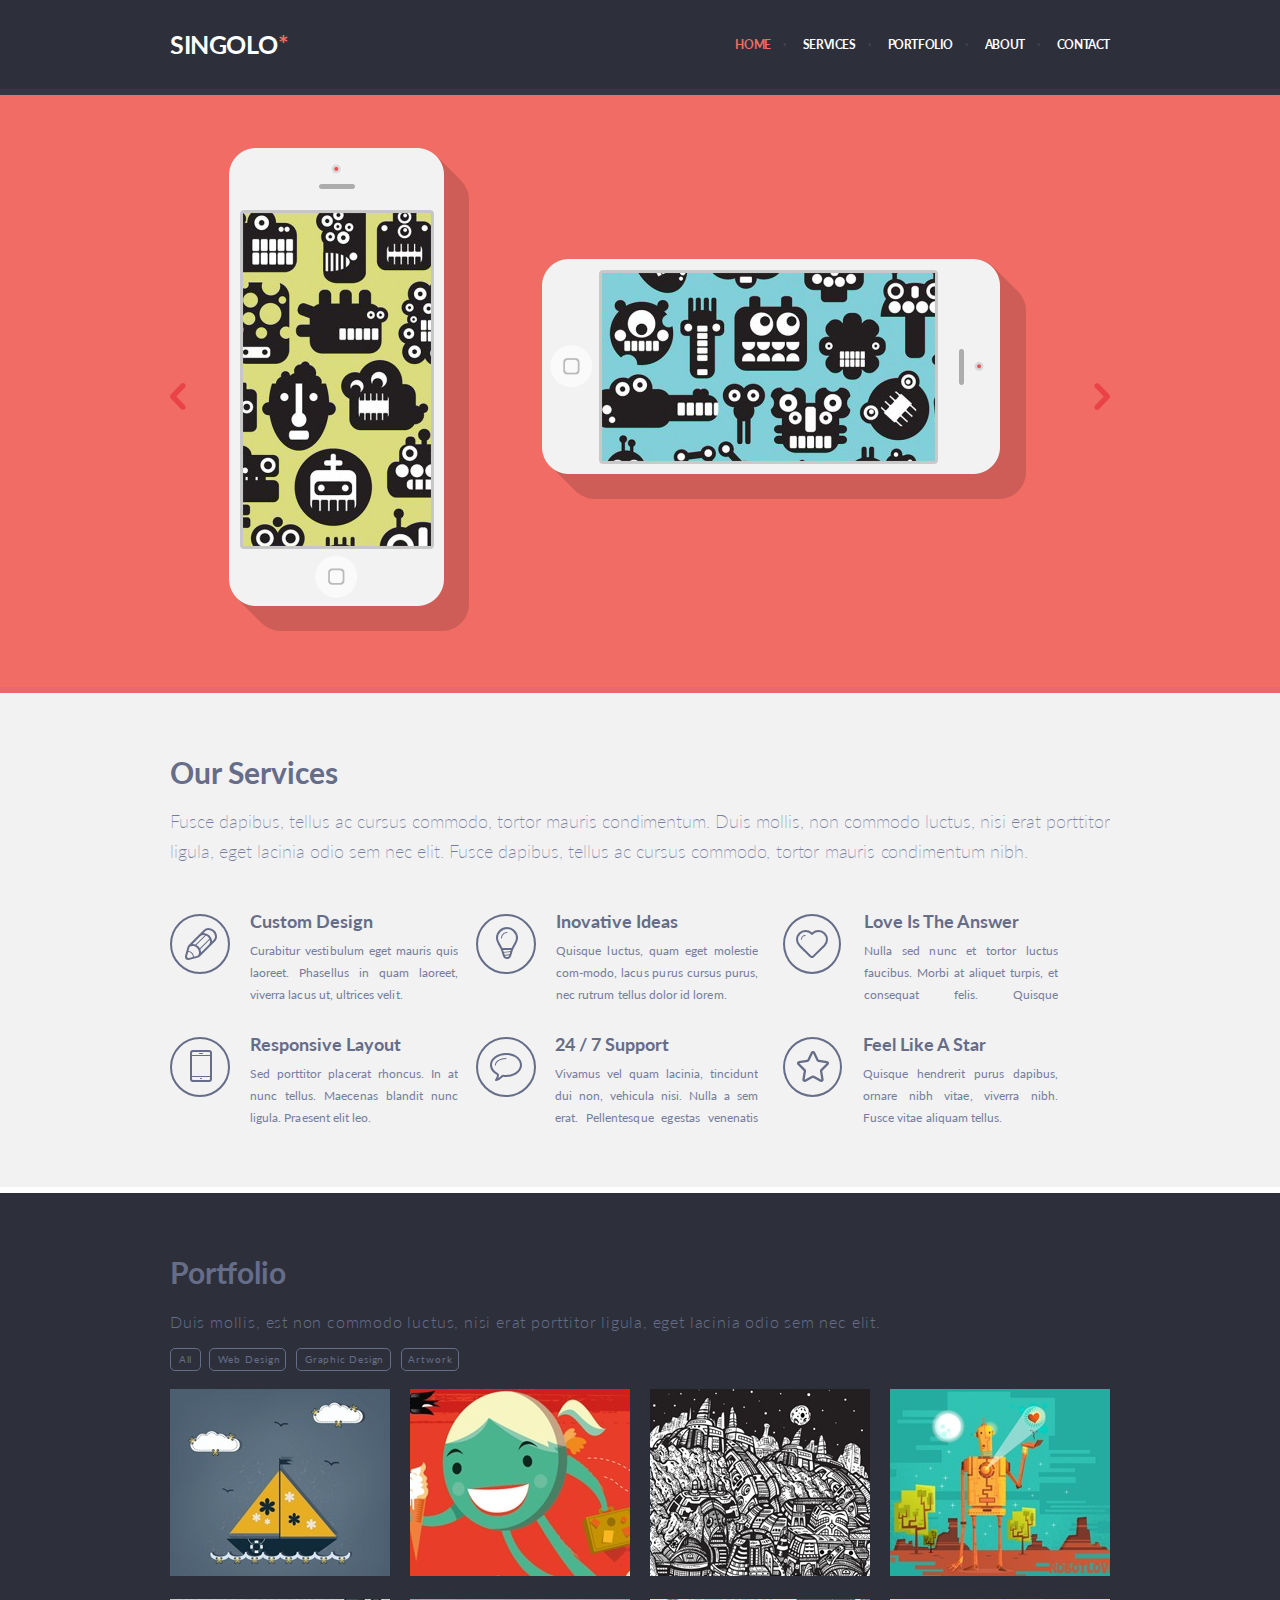
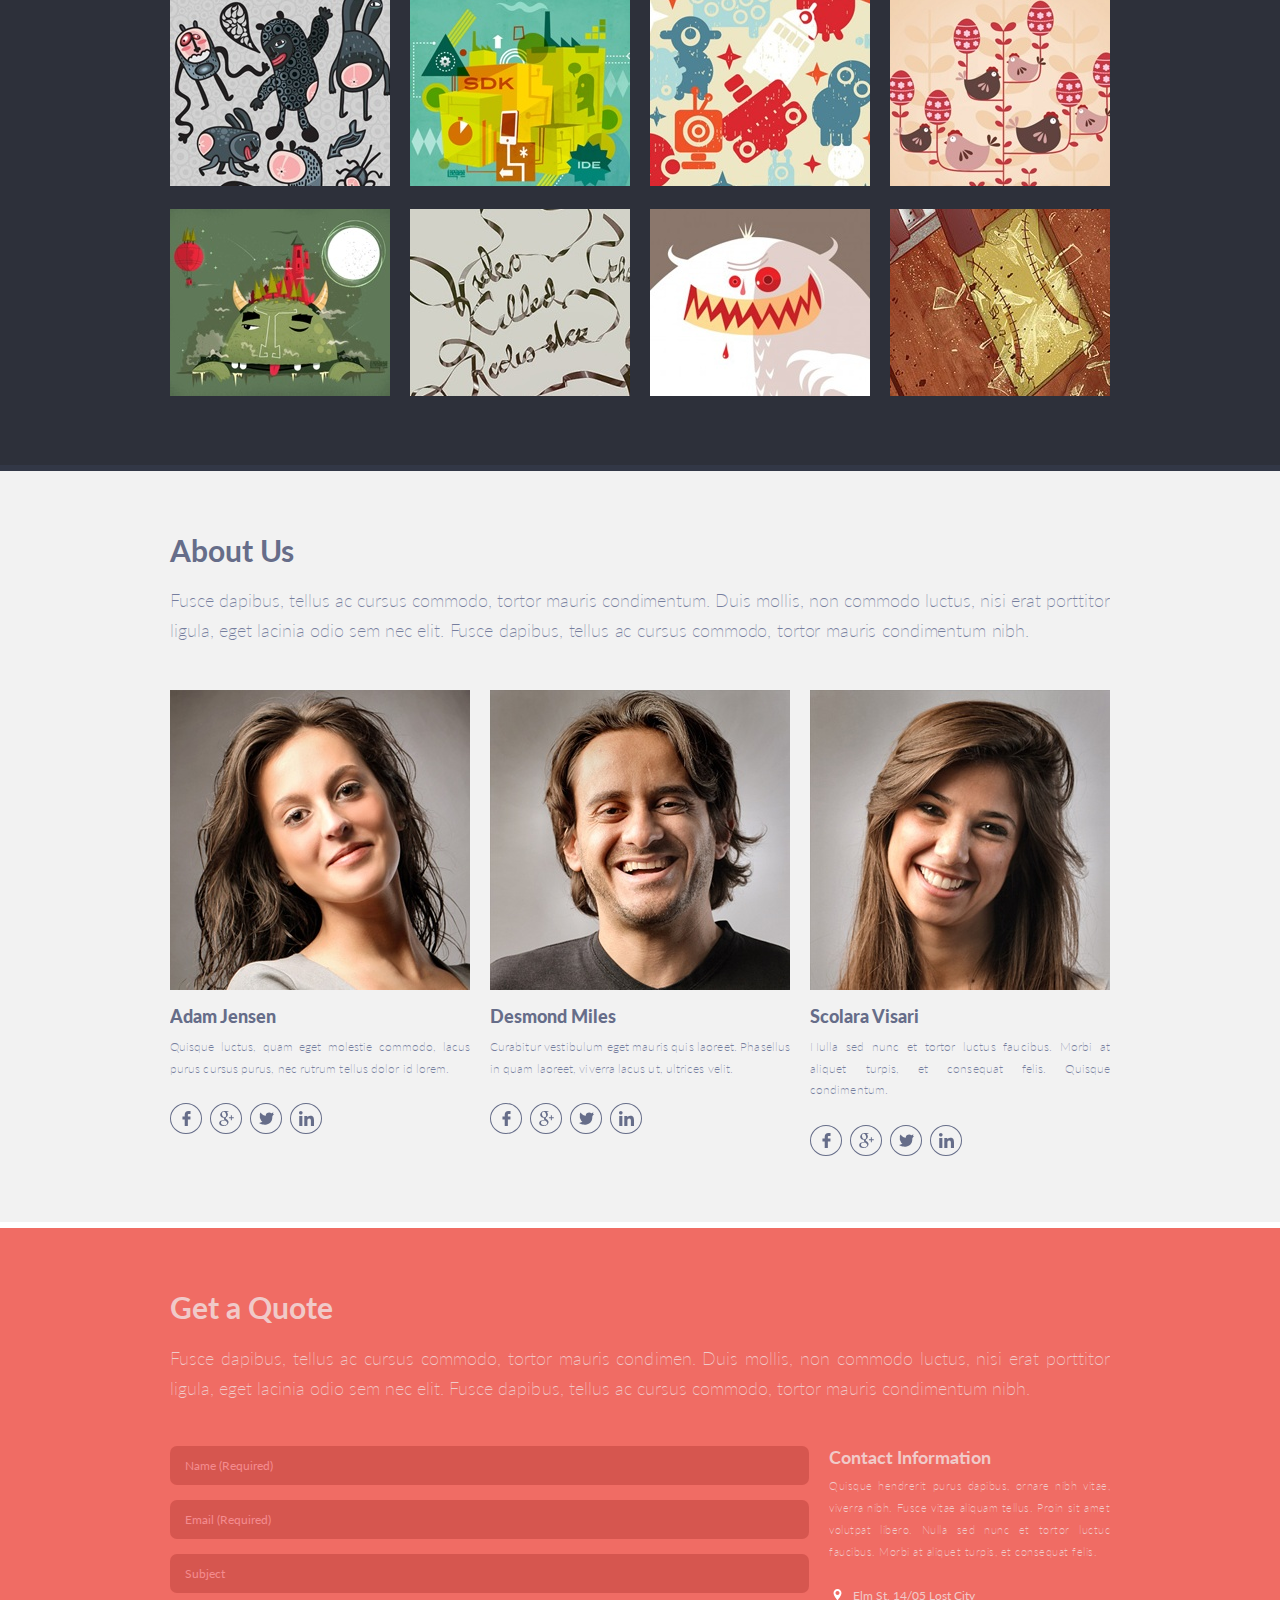
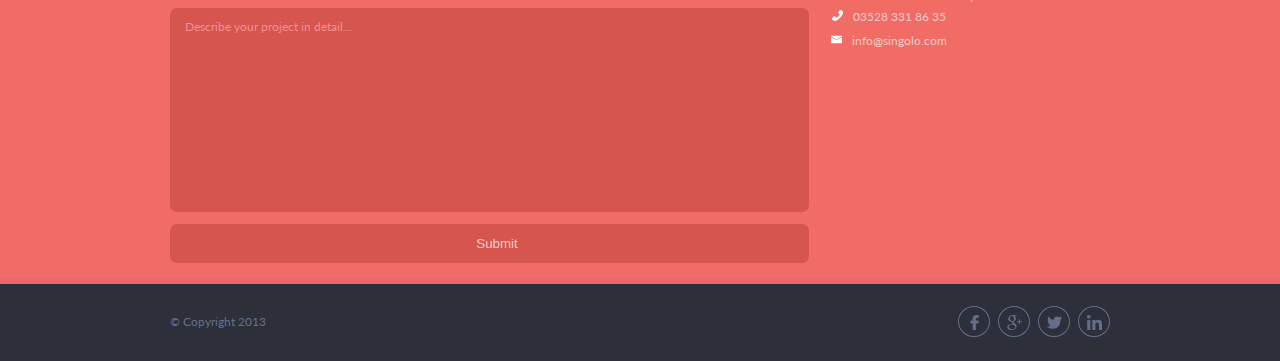
<file: index.html>
<!DOCTYPE html>
<html lang="en">

<head>
  <meta charset="UTF-8">
  <meta name="viewport" content="width=device-width, initial-scale=1.0">
  <title>Document</title>
  <link href="https://fonts.googleapis.com/css?family=Lato:300,400,700&display=swap" rel="stylesheet">
  <link rel="stylesheet" href="style.css">
</head>

<body>
  <header id="home">
    <div class="wrapper flex">
      <div class="menu">
        <img src="./assets/menu.svg" alt="">
      </div>
      <div class="logo">
        <h1>Singolo<span>*</span></h1>
      </div>
      <nav class="flex" id="nav">
        <ul class="flex">
          <a class="link-active" href="#slider">Home</a>
          <a href="#services">Services</aa>
            <a href="#portfolio">Portfolio</a>
            <a href="#about">About</a>
            <a href="#quote">Contact</a>
        </ul>
      </nav>
    </div>
  </header>
  <main>
    <section>
      <div class="slider" id="slider">
        <div class="wrapper">
          <div class="slider-item flex">
            <div class="vertical-phone">
              <div class="vertical-phone__off"></div>
              <div class="vertical-phone__button"></div>
              <img src="./assets/vertical-phone.png" alt="">
            </div>
            <div class="horizontal-phone">
              <div class="horizontal-phone__off"></div>
              <div class="horizontal-phone__button"></div>
              <img src="./assets/horizontal-phone.png" alt="">
            </div>
          </div>
          <div class="slider-item flex">
            <div class="wayside">
              <img src="./assets/wayside.png" alt="">
            </div>
            <div class="forefront">
              <img src="./assets/forefront.png" alt="">
            </div>
            <div class="wayside">
              <img src="./assets/wayside.png" alt="">
            </div>
          </div>
          <div class="arrow-right"></div>
          <div class="arrow-left">
          </div>
        </div>
      </div>
      <div class="services" id="services">
        <div class="wrapper">
          <h2 class="section-title">Our Services</h2>
          <p class="desc">Fusce dapibus, tellus ac cursus commodo, tortor mauris condimentum. Duis mollis, non commodo
            luctus, nisi
            erat porttitor <span>ligula, eget lacinia odio sem nec elit. Fusce dapibus, tellus ac cursus commodo, tortor
              mauris condimentum nibh.</span></p>
          <div class="flex">
            <div class="services-item flex">
              <div class="img">
                <img src="./assets/pen.svg" alt="">
              </div>
              <div class="services-info">
                <div class="services-name">Custom Design</div>
                <div class="services-text">Curabitur vestibulum eget mauris quis laoreet. Phasellus in quam laoreet,
                  viverra lacus ut, ultrices velit.
                </div>
              </div>
            </div>
            <div class="services-item flex">
              <div class="img">
                <img src="./assets/idea.svg" alt=""></div>
              <div class="services-info">
                <div class="services-name">Inovative Ideas</div>
                <div class="services-text">Quisque luctus, quam eget molestie com-modo, lacus purus cursus purus, nec
                  rutrum tellus dolor id lorem.</div>
              </div>
            </div>
            <div class="services-item flex">
              <div class="img">
                <img src="./assets/heart.svg" alt=""></div>
              <div class="services-info">
                <div class="services-name">Love Is The Answer</div>
                <div class="services-text">Nulla sed nunc et tortor luctus faucibus. Morbi at aliquet turpis, et
                  consequat
                  felis. Quisque condimentum.</div>
              </div>
            </div>
            <div class="services-item flex">
              <div class="img">
                <img src="./assets/phone.svg" alt=""></div>
              <div class="services-info">
                <div class="services-name">Responsive Layout</div>
                <div class="services-text">Sed porttitor placerat rhoncus. In at nunc tellus. Maecenas blandit nunc
                  ligula. Prae&shy;sent elit leo.</div>
              </div>
            </div>
            <div class="services-item flex">
              <div class="img">
                <img src="./assets/support.svg" alt=""></div>
              <div class="services-info">
                <div class="services-name">24 / 7 Support</div>
                <div class="services-text">Vivamus vel quam lacinia, tincidunt dui non, vehicula nisi. Nulla a sem erat.
                  Pellen&shy;tesque egestas venenatis lorem.</div>
              </div>
            </div>
            <div class="services-item flex">
              <div class="img">
                <img src="./assets/star.svg" alt=""></div>
              <div class="services-info">
                <div class="services-name">Feel Like A Star</div>
                <div class="services-text">Quisque hendrerit purus dapibus, ornare nibh vitae, viverra nibh. Fusce vitae
                  aliquam tellus.</div>
              </div>
            </div>
          </div>
        </div>
      </div>
    </section>
    <section>
      <div class="portfolio" id="portfolio">
        <div class="wrapper">
          <h2 class="section-title">Portfolio</h2>
          <p class="desc">Duis mollis, est non commodo luctus, nisi erat porttitor ligula, eget lacinia odio
            sem nec elit.</p>
          <div class="nav flex">
            <button>All</button>
            <button>Web Design</button>
            <button>Graphic Design</button>
            <button>Artwork</button>
          </div>
          <div class="examples flex">
            <div class="example">
              <img src="./assets/project1.jpg" alt="">
            </div>
            <div class="example">
              <img src="./assets/project2.jpg" alt="">
            </div>
            <div class="example">
              <img src="./assets/project3.jpg" alt="">
            </div>
            <div class="example">
              <img src="./assets/project4.jpg" alt="">
            </div>
            <div class="example">
              <img src="./assets/project5.jpg" alt="">
            </div>
            <div class="example">
              <img src="./assets/project6.jpg" alt="">
            </div>
            <div class="example">
              <img src="./assets/project7.jpg" alt="">
            </div>
            <div class="example">
              <img src="./assets/project8.jpg" alt="">
            </div>
            <div class="example">
              <img src="./assets/project9.jpg" alt="">
            </div>
            <div class="example">
              <img src="./assets/project10.jpg" alt="">
            </div>
            <div class="example">
              <img src="./assets/project11.jpg" alt="">
            </div>
            <div class="example">
              <img src="./assets/project12.jpg" alt="">
            </div>
          </div>
        </div>
      </div>
    </section>
    <section>
      <div class="about-us" id="about">
        <div class="wrapper">
          <h2 class="section-title">About Us</h2>
          <p class="desc">Fusce dapibus, tellus ac cursus commodo, tortor mauris condimentum. Duis mollis, non
            commodo luctus, nisi erat porttitor <span>ligula, eget lacinia odio sem nec elit. Fusce dapibus, tellus ac
              cursus
              commodo, tortor mauris condimentum nibh.</span></p>
          <div class="people flex">
            <div class="human">
              <img src="./assets/human1.jpg" alt="">
              <div class="name">Adam Jensen</div>
              <p class="desc">Quisque luctus, quam eget molestie commodo, lacus purus cursus purus, nec
                rutrum tellus dolor id lorem.</p>
              <div class="flex">
                <a href="#">
                  <?xml version="1.0"?>
                  <svg xmlns="http://www.w3.org/2000/svg" xmlns:xlink="http://www.w3.org/1999/xlink" version="1.1"
                    id="Capa_1" x="0px" y="0px" width="15px" viewBox="0 0 96.124 96.123"
                    style="enable-background:new 0 0 96.124 96.123;" xml:space="preserve">
                    <g>
                      <g>
                        <path
                          d="M72.089,0.02L59.624,0C45.62,0,36.57,9.285,36.57,23.656v10.907H24.037c-1.083,0-1.96,0.878-1.96,1.961v15.803   c0,1.083,0.878,1.96,1.96,1.96h12.533v39.876c0,1.083,0.877,1.96,1.96,1.96h16.352c1.083,0,1.96-0.878,1.96-1.96V54.287h14.654   c1.083,0,1.96-0.877,1.96-1.96l0.006-15.803c0-0.52-0.207-1.018-0.574-1.386c-0.367-0.368-0.867-0.575-1.387-0.575H56.842v-9.246   c0-4.444,1.059-6.7,6.848-6.7l8.397-0.003c1.082,0,1.959-0.878,1.959-1.96V1.98C74.046,0.899,73.17,0.022,72.089,0.02z"
                          data-original="#000000" class="active-path" data-old_color="#000000" />
                      </g>
                    </g>
                  </svg></a>
                <a href="#">
                  <?xml version="1.0"?>
                  <svg xmlns="http://www.w3.org/2000/svg" xmlns:xlink="http://www.w3.org/1999/xlink" version="1.1"
                    id="Capa_1" x="0px" y="0px" width="15px" viewBox="0 0 96.669 96.669"
                    style="enable-background:new 0 0 96.669 96.669;" xml:space="preserve">
                    <g>
                      <g>
                        <g>
                          <path
                            d="M50.91,55.189l-4.533-3.522c-1.38-1.144-3.27-2.656-3.27-5.422c0-2.778,1.889-4.544,3.527-6.18    c5.279-4.157,10.557-8.581,10.557-17.903c0-9.586-6.031-14.629-8.923-17.022h7.795L64.244,0H39.459    C32.658,0,22.856,1.608,15.68,7.533c-5.408,4.666-8.046,11.099-8.046,16.892c0,9.831,7.548,19.798,20.88,19.798    c1.259,0,2.636-0.124,4.022-0.252c-0.623,1.515-1.252,2.777-1.252,4.917c0,3.905,2.006,6.299,3.774,8.567    c-5.663,0.39-16.237,1.018-24.033,5.809c-7.424,4.415-9.684,10.84-9.684,15.377c0,9.334,8.8,18.028,27.045,18.028    c21.636,0,33.089-11.971,33.089-23.823C61.477,64.139,56.447,59.854,50.91,55.189z M34.431,40.691    c-10.824,0-15.727-13.992-15.727-22.434c0-3.288,0.623-6.682,2.763-9.333C23.486,6.4,27,4.762,30.281,4.762    c10.434,0,15.846,14.118,15.846,23.197c0,2.271-0.251,6.296-3.144,9.207C40.96,39.187,37.574,40.691,34.431,40.691z     M34.555,91.387c-13.46,0-22.139-6.438-22.139-15.392c0-8.949,8.048-11.978,10.816-12.979c5.281-1.777,12.076-2.024,13.21-2.024    c1.258,0,1.887,0,2.889,0.126c9.568,6.81,13.721,10.203,13.721,16.65C53.053,85.573,46.635,91.387,34.555,91.387z"
                            data-original="#000000" class="active-path" data-old_color="#000000" />
                          <polygon
                            points="82.679,40.499 82.679,27.894 76.455,27.894 76.455,40.499 63.869,40.499 63.869,46.793 76.455,46.793     76.455,59.477 82.679,59.477 82.679,46.793 95.328,46.793 95.328,40.499   "
                            data-original="#000000" class="active-path" data-old_color="#000000" />
                        </g>
                      </g>
                    </g>
                  </svg>
                </a>
                <a href="#">
                  <?xml version="1.0"?>
                  <svg xmlns="http://www.w3.org/2000/svg" viewBox="0 -47 512.00203 512" width="15px" class="">
                    <g>
                      <path
                        d="m191.011719 419.042969c-22.140625 0-44.929688-1.792969-67.855469-5.386719-40.378906-6.335938-81.253906-27.457031-92.820312-33.78125l-30.335938-16.585938 32.84375-10.800781c35.902344-11.804687 57.742188-19.128906 84.777344-30.597656-27.070313-13.109375-47.933594-36.691406-57.976563-67.175781l-7.640625-23.195313 6.265625.957031c-5.941406-5.988281-10.632812-12.066406-14.269531-17.59375-12.933594-19.644531-19.78125-43.648437-18.324219-64.21875l1.4375-20.246093 12.121094 4.695312c-5.113281-9.65625-8.808594-19.96875-10.980469-30.777343-5.292968-26.359376-.863281-54.363282 12.476563-78.851563l10.558593-19.382813 14.121094 16.960938c44.660156 53.648438 101.226563 85.472656 168.363282 94.789062-2.742188-18.902343-.6875-37.144531 6.113281-53.496093 7.917969-19.039063 22.003906-35.183594 40.722656-46.691407 20.789063-12.777343 46-18.96875 70.988281-17.433593 26.511719 1.628906 50.582032 11.5625 69.699219 28.746093 9.335937-2.425781 16.214844-5.015624 25.511719-8.515624 5.59375-2.105469 11.9375-4.496094 19.875-7.230469l29.25-10.078125-19.074219 54.476562c1.257813-.105468 2.554687-.195312 3.910156-.253906l31.234375-1.414062-18.460937 25.230468c-1.058594 1.445313-1.328125 1.855469-1.703125 2.421875-1.488282 2.242188-3.339844 5.03125-28.679688 38.867188-6.34375 8.472656-9.511718 19.507812-8.921875 31.078125 2.246094 43.96875-3.148437 83.75-16.042969 118.234375-12.195312 32.625-31.09375 60.617187-56.164062 83.199219-31.023438 27.9375-70.582031 47.066406-117.582031 56.847656-23.054688 4.796875-47.8125 7.203125-73.4375 7.203125zm0 0"
                        data-original="#000000" class="active-path" data-old_color="#000000" />
                    </g>
                  </svg></a>
                <a href="#">
                  <?xml version="1.0"?>
                  <svg xmlns="http://www.w3.org/2000/svg" id="Bold" enable-background="new 0 0 24 24"
                    viewBox="0 0 24 24" width="15px">
                    <g>
                      <path
                        d="m23.994 24v-.001h.006v-8.802c0-4.306-.927-7.623-5.961-7.623-2.42 0-4.044 1.328-4.707 2.587h-.07v-2.185h-4.773v16.023h4.97v-7.934c0-2.089.396-4.109 2.983-4.109 2.549 0 2.587 2.384 2.587 4.243v7.801z"
                        data-original="#000000" class="active-path" data-old_color="#000000" />
                      <path d="m.396 7.977h4.976v16.023h-4.976z" data-original="#000000" class="active-path"
                        data-old_color="#000000" />
                      <path
                        d="m2.882 0c-1.591 0-2.882 1.291-2.882 2.882s1.291 2.909 2.882 2.909 2.882-1.318 2.882-2.909c-.001-1.591-1.292-2.882-2.882-2.882z"
                        data-original="#000000" class="active-path" data-old_color="#000000" />
                    </g>
                  </svg></a>
                </a>
              </div>
            </div>
            <div class="human">
              <img src="./assets/human2.jpg" alt="">
              <div class="name">Desmond Miles</div>
              <p class="desc">Curabitur vestibulum eget mauris quis laoreet. Phasellus in quam laoreet,
                viverra lacus ut, ultrices velit.</p>
              <div class="flex">
                <a href="#">
                  <?xml version="1.0"?>
                  <svg xmlns="http://www.w3.org/2000/svg" xmlns:xlink="http://www.w3.org/1999/xlink" version="1.1"
                    id="Capa_1" x="0px" y="0px" width="15px" viewBox="0 0 96.124 96.123"
                    style="enable-background:new 0 0 96.124 96.123;" xml:space="preserve">
                    <g>
                      <g>
                        <path
                          d="M72.089,0.02L59.624,0C45.62,0,36.57,9.285,36.57,23.656v10.907H24.037c-1.083,0-1.96,0.878-1.96,1.961v15.803   c0,1.083,0.878,1.96,1.96,1.96h12.533v39.876c0,1.083,0.877,1.96,1.96,1.96h16.352c1.083,0,1.96-0.878,1.96-1.96V54.287h14.654   c1.083,0,1.96-0.877,1.96-1.96l0.006-15.803c0-0.52-0.207-1.018-0.574-1.386c-0.367-0.368-0.867-0.575-1.387-0.575H56.842v-9.246   c0-4.444,1.059-6.7,6.848-6.7l8.397-0.003c1.082,0,1.959-0.878,1.959-1.96V1.98C74.046,0.899,73.17,0.022,72.089,0.02z"
                          data-original="#000000" class="active-path" data-old_color="#000000" />
                      </g>
                    </g>
                  </svg></a>
                <a href="#">
                  <?xml version="1.0"?>
                  <svg xmlns="http://www.w3.org/2000/svg" xmlns:xlink="http://www.w3.org/1999/xlink" version="1.1"
                    id="Capa_1" x="0px" y="0px" width="15px" viewBox="0 0 96.669 96.669"
                    style="enable-background:new 0 0 96.669 96.669;" xml:space="preserve">
                    <g>
                      <g>
                        <g>
                          <path
                            d="M50.91,55.189l-4.533-3.522c-1.38-1.144-3.27-2.656-3.27-5.422c0-2.778,1.889-4.544,3.527-6.18    c5.279-4.157,10.557-8.581,10.557-17.903c0-9.586-6.031-14.629-8.923-17.022h7.795L64.244,0H39.459    C32.658,0,22.856,1.608,15.68,7.533c-5.408,4.666-8.046,11.099-8.046,16.892c0,9.831,7.548,19.798,20.88,19.798    c1.259,0,2.636-0.124,4.022-0.252c-0.623,1.515-1.252,2.777-1.252,4.917c0,3.905,2.006,6.299,3.774,8.567    c-5.663,0.39-16.237,1.018-24.033,5.809c-7.424,4.415-9.684,10.84-9.684,15.377c0,9.334,8.8,18.028,27.045,18.028    c21.636,0,33.089-11.971,33.089-23.823C61.477,64.139,56.447,59.854,50.91,55.189z M34.431,40.691    c-10.824,0-15.727-13.992-15.727-22.434c0-3.288,0.623-6.682,2.763-9.333C23.486,6.4,27,4.762,30.281,4.762    c10.434,0,15.846,14.118,15.846,23.197c0,2.271-0.251,6.296-3.144,9.207C40.96,39.187,37.574,40.691,34.431,40.691z     M34.555,91.387c-13.46,0-22.139-6.438-22.139-15.392c0-8.949,8.048-11.978,10.816-12.979c5.281-1.777,12.076-2.024,13.21-2.024    c1.258,0,1.887,0,2.889,0.126c9.568,6.81,13.721,10.203,13.721,16.65C53.053,85.573,46.635,91.387,34.555,91.387z"
                            data-original="#000000" class="active-path" data-old_color="#000000" />
                          <polygon
                            points="82.679,40.499 82.679,27.894 76.455,27.894 76.455,40.499 63.869,40.499 63.869,46.793 76.455,46.793     76.455,59.477 82.679,59.477 82.679,46.793 95.328,46.793 95.328,40.499   "
                            data-original="#000000" class="active-path" data-old_color="#000000" />
                        </g>
                      </g>
                    </g>
                  </svg></a>
                <a href="#">
                  <?xml version="1.0"?>
                  <svg xmlns="http://www.w3.org/2000/svg" viewBox="0 -47 512.00203 512" width="15px" class="">
                    <g>
                      <path
                        d="m191.011719 419.042969c-22.140625 0-44.929688-1.792969-67.855469-5.386719-40.378906-6.335938-81.253906-27.457031-92.820312-33.78125l-30.335938-16.585938 32.84375-10.800781c35.902344-11.804687 57.742188-19.128906 84.777344-30.597656-27.070313-13.109375-47.933594-36.691406-57.976563-67.175781l-7.640625-23.195313 6.265625.957031c-5.941406-5.988281-10.632812-12.066406-14.269531-17.59375-12.933594-19.644531-19.78125-43.648437-18.324219-64.21875l1.4375-20.246093 12.121094 4.695312c-5.113281-9.65625-8.808594-19.96875-10.980469-30.777343-5.292968-26.359376-.863281-54.363282 12.476563-78.851563l10.558593-19.382813 14.121094 16.960938c44.660156 53.648438 101.226563 85.472656 168.363282 94.789062-2.742188-18.902343-.6875-37.144531 6.113281-53.496093 7.917969-19.039063 22.003906-35.183594 40.722656-46.691407 20.789063-12.777343 46-18.96875 70.988281-17.433593 26.511719 1.628906 50.582032 11.5625 69.699219 28.746093 9.335937-2.425781 16.214844-5.015624 25.511719-8.515624 5.59375-2.105469 11.9375-4.496094 19.875-7.230469l29.25-10.078125-19.074219 54.476562c1.257813-.105468 2.554687-.195312 3.910156-.253906l31.234375-1.414062-18.460937 25.230468c-1.058594 1.445313-1.328125 1.855469-1.703125 2.421875-1.488282 2.242188-3.339844 5.03125-28.679688 38.867188-6.34375 8.472656-9.511718 19.507812-8.921875 31.078125 2.246094 43.96875-3.148437 83.75-16.042969 118.234375-12.195312 32.625-31.09375 60.617187-56.164062 83.199219-31.023438 27.9375-70.582031 47.066406-117.582031 56.847656-23.054688 4.796875-47.8125 7.203125-73.4375 7.203125zm0 0"
                        data-original="#000000" class="active-path" data-old_color="#000000" />
                    </g>
                  </svg></a>
                <a href="#">
                  <?xml version="1.0"?>
                  <svg xmlns="http://www.w3.org/2000/svg" id="Bold" enable-background="new 0 0 24 24"
                    viewBox="0 0 24 24" width="15px">
                    <g>
                      <path
                        d="m23.994 24v-.001h.006v-8.802c0-4.306-.927-7.623-5.961-7.623-2.42 0-4.044 1.328-4.707 2.587h-.07v-2.185h-4.773v16.023h4.97v-7.934c0-2.089.396-4.109 2.983-4.109 2.549 0 2.587 2.384 2.587 4.243v7.801z"
                        data-original="#000000" class="active-path" data-old_color="#000000" />
                      <path d="m.396 7.977h4.976v16.023h-4.976z" data-original="#000000" class="active-path"
                        data-old_color="#000000" />
                      <path
                        d="m2.882 0c-1.591 0-2.882 1.291-2.882 2.882s1.291 2.909 2.882 2.909 2.882-1.318 2.882-2.909c-.001-1.591-1.292-2.882-2.882-2.882z"
                        data-original="#000000" class="active-path" data-old_color="#000000" />
                    </g>
                  </svg></a>
                </a>
              </div>
            </div>
            <div class="human">
              <img src="./assets/human3.jpg" alt="">
              <div class="name">Scolara Visari</div>
              <p class="desc">Nulla sed nunc et tortor luctus faucibus. Morbi at aliquet turpis, et
                consequat felis. Quisque condimentum.</p>
              <div class="flex">
                <a href="#">
                  <?xml version="1.0"?>
                  <svg xmlns="http://www.w3.org/2000/svg" xmlns:xlink="http://www.w3.org/1999/xlink" version="1.1"
                    id="Capa_1" x="0px" y="0px" width="15px" viewBox="0 0 96.124 96.123"
                    style="enable-background:new 0 0 96.124 96.123;" xml:space="preserve">
                    <g>
                      <g>
                        <path
                          d="M72.089,0.02L59.624,0C45.62,0,36.57,9.285,36.57,23.656v10.907H24.037c-1.083,0-1.96,0.878-1.96,1.961v15.803   c0,1.083,0.878,1.96,1.96,1.96h12.533v39.876c0,1.083,0.877,1.96,1.96,1.96h16.352c1.083,0,1.96-0.878,1.96-1.96V54.287h14.654   c1.083,0,1.96-0.877,1.96-1.96l0.006-15.803c0-0.52-0.207-1.018-0.574-1.386c-0.367-0.368-0.867-0.575-1.387-0.575H56.842v-9.246   c0-4.444,1.059-6.7,6.848-6.7l8.397-0.003c1.082,0,1.959-0.878,1.959-1.96V1.98C74.046,0.899,73.17,0.022,72.089,0.02z"
                          data-original="#000000" class="active-path" data-old_color="#000000" />
                      </g>
                    </g>
                  </svg></a>
                <a href="#">
                  <?xml version="1.0"?>
                  <svg xmlns="http://www.w3.org/2000/svg" xmlns:xlink="http://www.w3.org/1999/xlink" version="1.1"
                    id="Capa_1" x="0px" y="0px" width="15px" viewBox="0 0 96.669 96.669"
                    style="enable-background:new 0 0 96.669 96.669;" xml:space="preserve">
                    <g>
                      <g>
                        <g>
                          <path
                            d="M50.91,55.189l-4.533-3.522c-1.38-1.144-3.27-2.656-3.27-5.422c0-2.778,1.889-4.544,3.527-6.18    c5.279-4.157,10.557-8.581,10.557-17.903c0-9.586-6.031-14.629-8.923-17.022h7.795L64.244,0H39.459    C32.658,0,22.856,1.608,15.68,7.533c-5.408,4.666-8.046,11.099-8.046,16.892c0,9.831,7.548,19.798,20.88,19.798    c1.259,0,2.636-0.124,4.022-0.252c-0.623,1.515-1.252,2.777-1.252,4.917c0,3.905,2.006,6.299,3.774,8.567    c-5.663,0.39-16.237,1.018-24.033,5.809c-7.424,4.415-9.684,10.84-9.684,15.377c0,9.334,8.8,18.028,27.045,18.028    c21.636,0,33.089-11.971,33.089-23.823C61.477,64.139,56.447,59.854,50.91,55.189z M34.431,40.691    c-10.824,0-15.727-13.992-15.727-22.434c0-3.288,0.623-6.682,2.763-9.333C23.486,6.4,27,4.762,30.281,4.762    c10.434,0,15.846,14.118,15.846,23.197c0,2.271-0.251,6.296-3.144,9.207C40.96,39.187,37.574,40.691,34.431,40.691z     M34.555,91.387c-13.46,0-22.139-6.438-22.139-15.392c0-8.949,8.048-11.978,10.816-12.979c5.281-1.777,12.076-2.024,13.21-2.024    c1.258,0,1.887,0,2.889,0.126c9.568,6.81,13.721,10.203,13.721,16.65C53.053,85.573,46.635,91.387,34.555,91.387z"
                            data-original="#000000" class="active-path" data-old_color="#000000" />
                          <polygon
                            points="82.679,40.499 82.679,27.894 76.455,27.894 76.455,40.499 63.869,40.499 63.869,46.793 76.455,46.793     76.455,59.477 82.679,59.477 82.679,46.793 95.328,46.793 95.328,40.499   "
                            data-original="#000000" class="active-path" data-old_color="#000000" />
                        </g>
                      </g>
                    </g>
                  </svg></a>
                <a href="#">
                  <?xml version="1.0"?>
                  <svg xmlns="http://www.w3.org/2000/svg" viewBox="0 -47 512.00203 512" width="15px" class="">
                    <g>
                      <path
                        d="m191.011719 419.042969c-22.140625 0-44.929688-1.792969-67.855469-5.386719-40.378906-6.335938-81.253906-27.457031-92.820312-33.78125l-30.335938-16.585938 32.84375-10.800781c35.902344-11.804687 57.742188-19.128906 84.777344-30.597656-27.070313-13.109375-47.933594-36.691406-57.976563-67.175781l-7.640625-23.195313 6.265625.957031c-5.941406-5.988281-10.632812-12.066406-14.269531-17.59375-12.933594-19.644531-19.78125-43.648437-18.324219-64.21875l1.4375-20.246093 12.121094 4.695312c-5.113281-9.65625-8.808594-19.96875-10.980469-30.777343-5.292968-26.359376-.863281-54.363282 12.476563-78.851563l10.558593-19.382813 14.121094 16.960938c44.660156 53.648438 101.226563 85.472656 168.363282 94.789062-2.742188-18.902343-.6875-37.144531 6.113281-53.496093 7.917969-19.039063 22.003906-35.183594 40.722656-46.691407 20.789063-12.777343 46-18.96875 70.988281-17.433593 26.511719 1.628906 50.582032 11.5625 69.699219 28.746093 9.335937-2.425781 16.214844-5.015624 25.511719-8.515624 5.59375-2.105469 11.9375-4.496094 19.875-7.230469l29.25-10.078125-19.074219 54.476562c1.257813-.105468 2.554687-.195312 3.910156-.253906l31.234375-1.414062-18.460937 25.230468c-1.058594 1.445313-1.328125 1.855469-1.703125 2.421875-1.488282 2.242188-3.339844 5.03125-28.679688 38.867188-6.34375 8.472656-9.511718 19.507812-8.921875 31.078125 2.246094 43.96875-3.148437 83.75-16.042969 118.234375-12.195312 32.625-31.09375 60.617187-56.164062 83.199219-31.023438 27.9375-70.582031 47.066406-117.582031 56.847656-23.054688 4.796875-47.8125 7.203125-73.4375 7.203125zm0 0"
                        data-original="#000000" class="active-path" data-old_color="#000000" />
                    </g>
                  </svg></a>
                <a href="#">
                  <?xml version="1.0"?>
                  <svg xmlns="http://www.w3.org/2000/svg" id="Bold" enable-background="new 0 0 24 24"
                    viewBox="0 0 24 24" width="15px">
                    <g>
                      <path
                        d="m23.994 24v-.001h.006v-8.802c0-4.306-.927-7.623-5.961-7.623-2.42 0-4.044 1.328-4.707 2.587h-.07v-2.185h-4.773v16.023h4.97v-7.934c0-2.089.396-4.109 2.983-4.109 2.549 0 2.587 2.384 2.587 4.243v7.801z"
                        data-original="#000000" class="active-path" data-old_color="#000000" />
                      <path d="m.396 7.977h4.976v16.023h-4.976z" data-original="#000000" class="active-path"
                        data-old_color="#000000" "/><path d=" m2.882 0c-1.591 0-2.882 1.291-2.882 2.882s1.291 2.909
                        2.882 2.909 2.882-1.318 2.882-2.909c-.001-1.591-1.292-2.882-2.882-2.882z"
                        data-original="#000000" class="active-path" data-old_color="#000000" />
                    </g>
                  </svg></a>
                </a>
              </div>
            </div>
          </div>
        </div>
      </div>
    </section>
    <section>
      <div class="quote" id="quote">
        <div class="wrapper">
          <h2 class="section-title">Get a Quote</h2>
          <p class="desc">Fusce dapibus, tellus ac cursus commodo, tortor mauris condimen. Duis mollis, non
            commodo luctus, nisi erat porttitor ligula, eget lacinia odio sem nec elit. Fusce dapibus, tellus ac cursus
            commodo, tortor mauris condimentum nibh.</p>
          <div class="flex">
            <div class="">
              <form action="#" id="form">
                <input type="text" name="name" placeholder="Name (Required)" required>
                <input type="email" name="email" placeholder="Email (Required)" required>
                <input type="text" name="subject" placeholder="Subject">
                <textarea name="description" placeholder="Describe your project in detail..."></textarea>
                <input type="submit" value="Submit">
              </form>
            </div>
            <div class="contact">
              <h3>Contact Information</h3>
              <p class="desc">Quisque hendrerit purus dapibus, ornare nibh vitae, viver&shy;ra nibh.
                Fusce vitae aliquam tellus. Proin sit amet volutpat libero. Nulla sed nunc et tortor luctuc faucibus.
                Morbi
                at aliquet turpis, et consequat felis.</p>
              <p>Elm St. 14/05 Lost City</p>
              <a class="link" href="tel:035283318635">03528 331 86 35</a>
              <a class="link" href="mailto:info@singolo.com">info@singolo.com</a>
            </div>
          </div>
        </div>
      </div>
    </section>
    <div class="modal flex">
      <div class="content">
        <p>Письмо отправлено</p>
        <p id="subject">Без темы</p>
        <p id="desc">Без описания</p>
        <button>OK</button>
      </div>
    </div>
  </main>
  <footer>
    <div class="wrapper flex">
      <p>© Copyright 2013</p>
      <div class="links flex">
        <a href="#">
          <?xml version="1.0"?>
          <svg xmlns="http://www.w3.org/2000/svg" xmlns:xlink="http://www.w3.org/1999/xlink" version="1.1" id="Capa_1"
            x="0px" y="0px" width="15px" viewBox="0 0 96.124 96.123" style="enable-background:new 0 0 96.124 96.123;"
            xml:space="preserve">
            <g>
              <g>
                <path
                  d="M72.089,0.02L59.624,0C45.62,0,36.57,9.285,36.57,23.656v10.907H24.037c-1.083,0-1.96,0.878-1.96,1.961v15.803   c0,1.083,0.878,1.96,1.96,1.96h12.533v39.876c0,1.083,0.877,1.96,1.96,1.96h16.352c1.083,0,1.96-0.878,1.96-1.96V54.287h14.654   c1.083,0,1.96-0.877,1.96-1.96l0.006-15.803c0-0.52-0.207-1.018-0.574-1.386c-0.367-0.368-0.867-0.575-1.387-0.575H56.842v-9.246   c0-4.444,1.059-6.7,6.848-6.7l8.397-0.003c1.082,0,1.959-0.878,1.959-1.96V1.98C74.046,0.899,73.17,0.022,72.089,0.02z"
                  data-original="#000000" class="active-path" data-old_color="#000000" />
              </g>
            </g>
          </svg></a>
        <a href="#">
          <?xml version="1.0"?>
          <svg xmlns="http://www.w3.org/2000/svg" xmlns:xlink="http://www.w3.org/1999/xlink" version="1.1" id="Capa_1"
            x="0px" y="0px" width="15px" viewBox="0 0 96.669 96.669" style="enable-background:new 0 0 96.669 96.669;"
            xml:space="preserve">
            <g>
              <g>
                <g>
                  <path
                    d="M50.91,55.189l-4.533-3.522c-1.38-1.144-3.27-2.656-3.27-5.422c0-2.778,1.889-4.544,3.527-6.18    c5.279-4.157,10.557-8.581,10.557-17.903c0-9.586-6.031-14.629-8.923-17.022h7.795L64.244,0H39.459    C32.658,0,22.856,1.608,15.68,7.533c-5.408,4.666-8.046,11.099-8.046,16.892c0,9.831,7.548,19.798,20.88,19.798    c1.259,0,2.636-0.124,4.022-0.252c-0.623,1.515-1.252,2.777-1.252,4.917c0,3.905,2.006,6.299,3.774,8.567    c-5.663,0.39-16.237,1.018-24.033,5.809c-7.424,4.415-9.684,10.84-9.684,15.377c0,9.334,8.8,18.028,27.045,18.028    c21.636,0,33.089-11.971,33.089-23.823C61.477,64.139,56.447,59.854,50.91,55.189z M34.431,40.691    c-10.824,0-15.727-13.992-15.727-22.434c0-3.288,0.623-6.682,2.763-9.333C23.486,6.4,27,4.762,30.281,4.762    c10.434,0,15.846,14.118,15.846,23.197c0,2.271-0.251,6.296-3.144,9.207C40.96,39.187,37.574,40.691,34.431,40.691z     M34.555,91.387c-13.46,0-22.139-6.438-22.139-15.392c0-8.949,8.048-11.978,10.816-12.979c5.281-1.777,12.076-2.024,13.21-2.024    c1.258,0,1.887,0,2.889,0.126c9.568,6.81,13.721,10.203,13.721,16.65C53.053,85.573,46.635,91.387,34.555,91.387z"
                    data-original="#000000" class="active-path" data-old_color="#000000" />
                  <polygon
                    points="82.679,40.499 82.679,27.894 76.455,27.894 76.455,40.499 63.869,40.499 63.869,46.793 76.455,46.793     76.455,59.477 82.679,59.477 82.679,46.793 95.328,46.793 95.328,40.499   "
                    data-original="#000000" class="active-path" data-old_color="#000000" />
                </g>
              </g>
            </g>
          </svg>
        </a>
        <a href="#">
          <?xml version="1.0"?>
          <svg xmlns="http://www.w3.org/2000/svg" viewBox="0 -47 512.00203 512" width="15px" class="">
            <g>
              <path
                d="m191.011719 419.042969c-22.140625 0-44.929688-1.792969-67.855469-5.386719-40.378906-6.335938-81.253906-27.457031-92.820312-33.78125l-30.335938-16.585938 32.84375-10.800781c35.902344-11.804687 57.742188-19.128906 84.777344-30.597656-27.070313-13.109375-47.933594-36.691406-57.976563-67.175781l-7.640625-23.195313 6.265625.957031c-5.941406-5.988281-10.632812-12.066406-14.269531-17.59375-12.933594-19.644531-19.78125-43.648437-18.324219-64.21875l1.4375-20.246093 12.121094 4.695312c-5.113281-9.65625-8.808594-19.96875-10.980469-30.777343-5.292968-26.359376-.863281-54.363282 12.476563-78.851563l10.558593-19.382813 14.121094 16.960938c44.660156 53.648438 101.226563 85.472656 168.363282 94.789062-2.742188-18.902343-.6875-37.144531 6.113281-53.496093 7.917969-19.039063 22.003906-35.183594 40.722656-46.691407 20.789063-12.777343 46-18.96875 70.988281-17.433593 26.511719 1.628906 50.582032 11.5625 69.699219 28.746093 9.335937-2.425781 16.214844-5.015624 25.511719-8.515624 5.59375-2.105469 11.9375-4.496094 19.875-7.230469l29.25-10.078125-19.074219 54.476562c1.257813-.105468 2.554687-.195312 3.910156-.253906l31.234375-1.414062-18.460937 25.230468c-1.058594 1.445313-1.328125 1.855469-1.703125 2.421875-1.488282 2.242188-3.339844 5.03125-28.679688 38.867188-6.34375 8.472656-9.511718 19.507812-8.921875 31.078125 2.246094 43.96875-3.148437 83.75-16.042969 118.234375-12.195312 32.625-31.09375 60.617187-56.164062 83.199219-31.023438 27.9375-70.582031 47.066406-117.582031 56.847656-23.054688 4.796875-47.8125 7.203125-73.4375 7.203125zm0 0"
                data-original="#000000" class="active-path" data-old_color="#000000" />
            </g>
          </svg></a>
        <a href="#">
          <?xml version="1.0"?>
          <svg xmlns="http://www.w3.org/2000/svg" id="Bold" enable-background="new 0 0 24 24" viewBox="0 0 24 24"
            width="15px">
            <g>
              <path
                d="m23.994 24v-.001h.006v-8.802c0-4.306-.927-7.623-5.961-7.623-2.42 0-4.044 1.328-4.707 2.587h-.07v-2.185h-4.773v16.023h4.97v-7.934c0-2.089.396-4.109 2.983-4.109 2.549 0 2.587 2.384 2.587 4.243v7.801z"
                data-original="#000000" class="active-path" data-old_color="#000000" />
              <path d="m.396 7.977h4.976v16.023h-4.976z" data-original="#000000" class="active-path"
                data-old_color="#000000" />
              <path
                d="m2.882 0c-1.591 0-2.882 1.291-2.882 2.882s1.291 2.909 2.882 2.909 2.882-1.318 2.882-2.909c-.001-1.591-1.292-2.882-2.882-2.882z"
                data-original="#000000" class="active-path" data-old_color="#000000" />
            </g>
          </svg></a>
        </a>
      </div>
    </div>
  </footer>
  <script src="./script.js"></script>
</body>

</html>
</file>
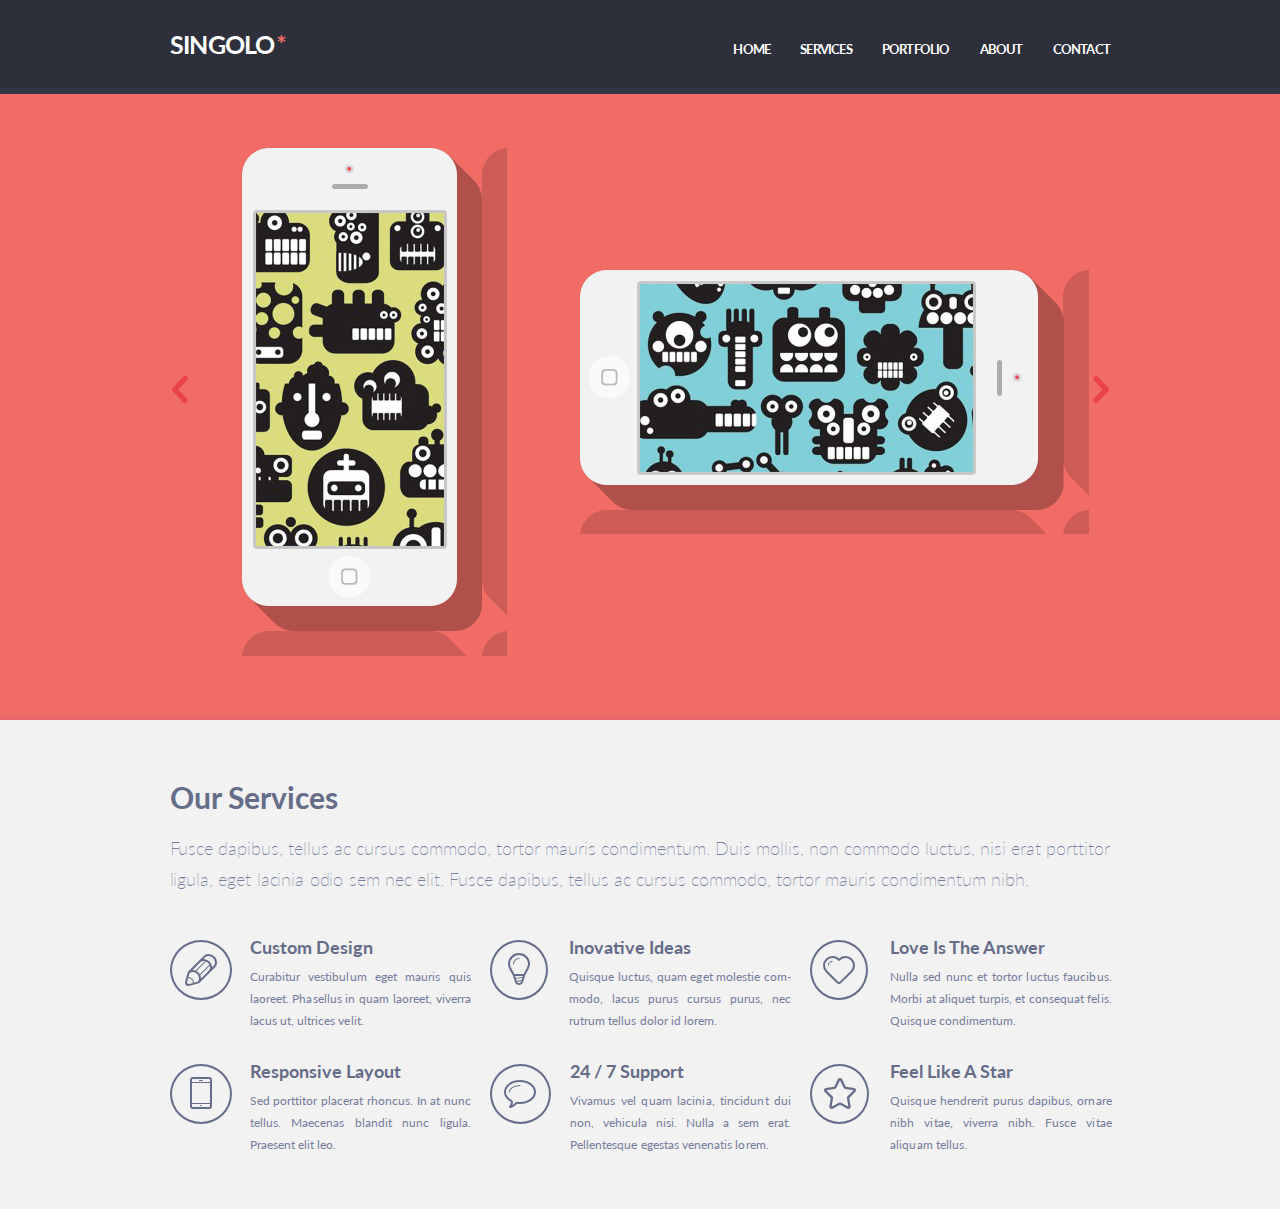
<file: singolo1.html>
<!DOCTYPE html>
<html lang="en">

<head>
  <meta charset="UTF-8">
  <meta name="viewport" content="width=device-width, initial-scale=1.0">
  <title>Document</title>
  <link href="https://fonts.googleapis.com/css?family=Lato:300,400,700&display=swap" rel="stylesheet">
  <link rel="stylesheet" href="singolo1.css">
</head>

<body>
  <header>
    <div class="wrapper flex">
      <div class="logo">
        <p>Singolo<span>*</span></p>
      </div>
      <nav class="flex">
        <ul class="flex">
          <li><a>Home</a></li>
          <li><a>Services</a></li>
          <li><a>Portfolio</a></li>
          <li><a>About</a></li>
          <li><a>Contact</a></li>
        </ul>
      </nav>
    </div>
  </header>
  <main>
    <div class="slider">
      <div class="wrapper">
        <div class="slider-item flex">
          <div class="vertical-phone">
            <img src="assets/vertical-phone.png" alt="">
          </div>
          <div class="horizontal-phone">
            <img src="assets/horizontal-phone.png" alt="">
          </div>
        </div>
        <div class="arrow-right"></div>
        <div class="arrow-left">
        </div>
      </div>
    </div>
    <div class="services">
      <div class="wrapper">
        <h2>Our Services</h2>
        <p>Fusce dapibus, tellus ac cursus commodo, tortor mauris condimentum. Duis mollis, non commodo luctus, nisi
          erat porttitor <span>ligula, eget lacinia odio sem nec elit. Fusce dapibus, tellus ac cursus commodo, tortor
            mauris condimentum nibh.</span></p>
        <div class="flex">
          <div class="services-item flex">
            <div class="img">
              <img src="./assets/pen.svg" alt="">
            </div>
            <div class="services-info">
              <div class="services-name">Custom Design</div>
              <div class="services-text">Curabitur vestibulum eget mauris quis laoreet. Phasellus in quam laoreet, viverra lacus ut, ultrices velit.</div>
            </div>
          </div>
          <div class="services-item flex"><div class="img">
            <img src="./assets/idea.svg" alt=""></div>
            <div class="services-info">
              <div class="services-name">Inovative Ideas</div>
              <div class="services-text">Quisque luctus, quam eget molestie com-modo, lacus purus cursus purus, nec rutrum tellus dolor id lorem.</div>
            </div>
          </div>
          <div class="services-item flex"><div class="img">
            <img src="./assets/heart.svg" alt=""></div>
            <div class="services-info">
              <div class="services-name">Love Is The Answer</div>
              <div class="services-text">Nulla sed nunc et tortor luctus faucibus. Morbi at aliquet turpis, et consequat felis. Quisque condimentum.</div>
            </div>
          </div>
          <div class="services-item flex"><div class="img">
            <img src="./assets/phone.svg" alt=""></div>
            <div class="services-info">
              <div class="services-name">Responsive Layout</div>
              <div class="services-text">Sed porttitor placerat rhoncus. In at nunc tellus. Maecenas blandit nunc ligula. Prae&shy;sent elit leo.</div>
            </div>
          </div>
          <div class="services-item flex"><div class="img">
            <img src="./assets/support.svg" alt=""></div>
            <div class="services-info">
              <div class="services-name">24 / 7 Support</div>
              <div class="services-text">Vivamus vel quam lacinia, tincidunt dui non, vehicula nisi. Nulla a sem erat. Pellen&shy;tesque egestas venenatis lorem.</div>
            </div>
          </div>
          <div class="services-item flex"><div class="img">
            <img src="./assets/star.svg" alt=""></div>
            <div class="services-info">
              <div class="services-name">Feel Like A Star</div>
              <div class="services-text">Quisque hendrerit purus dapibus, ornare nibh vitae, viverra nibh. Fusce vitae aliquam tellus.</div>
            </div>
          </div>
        </div>
      </div>
    </div>
  </main>
</body>

</html>
</file>
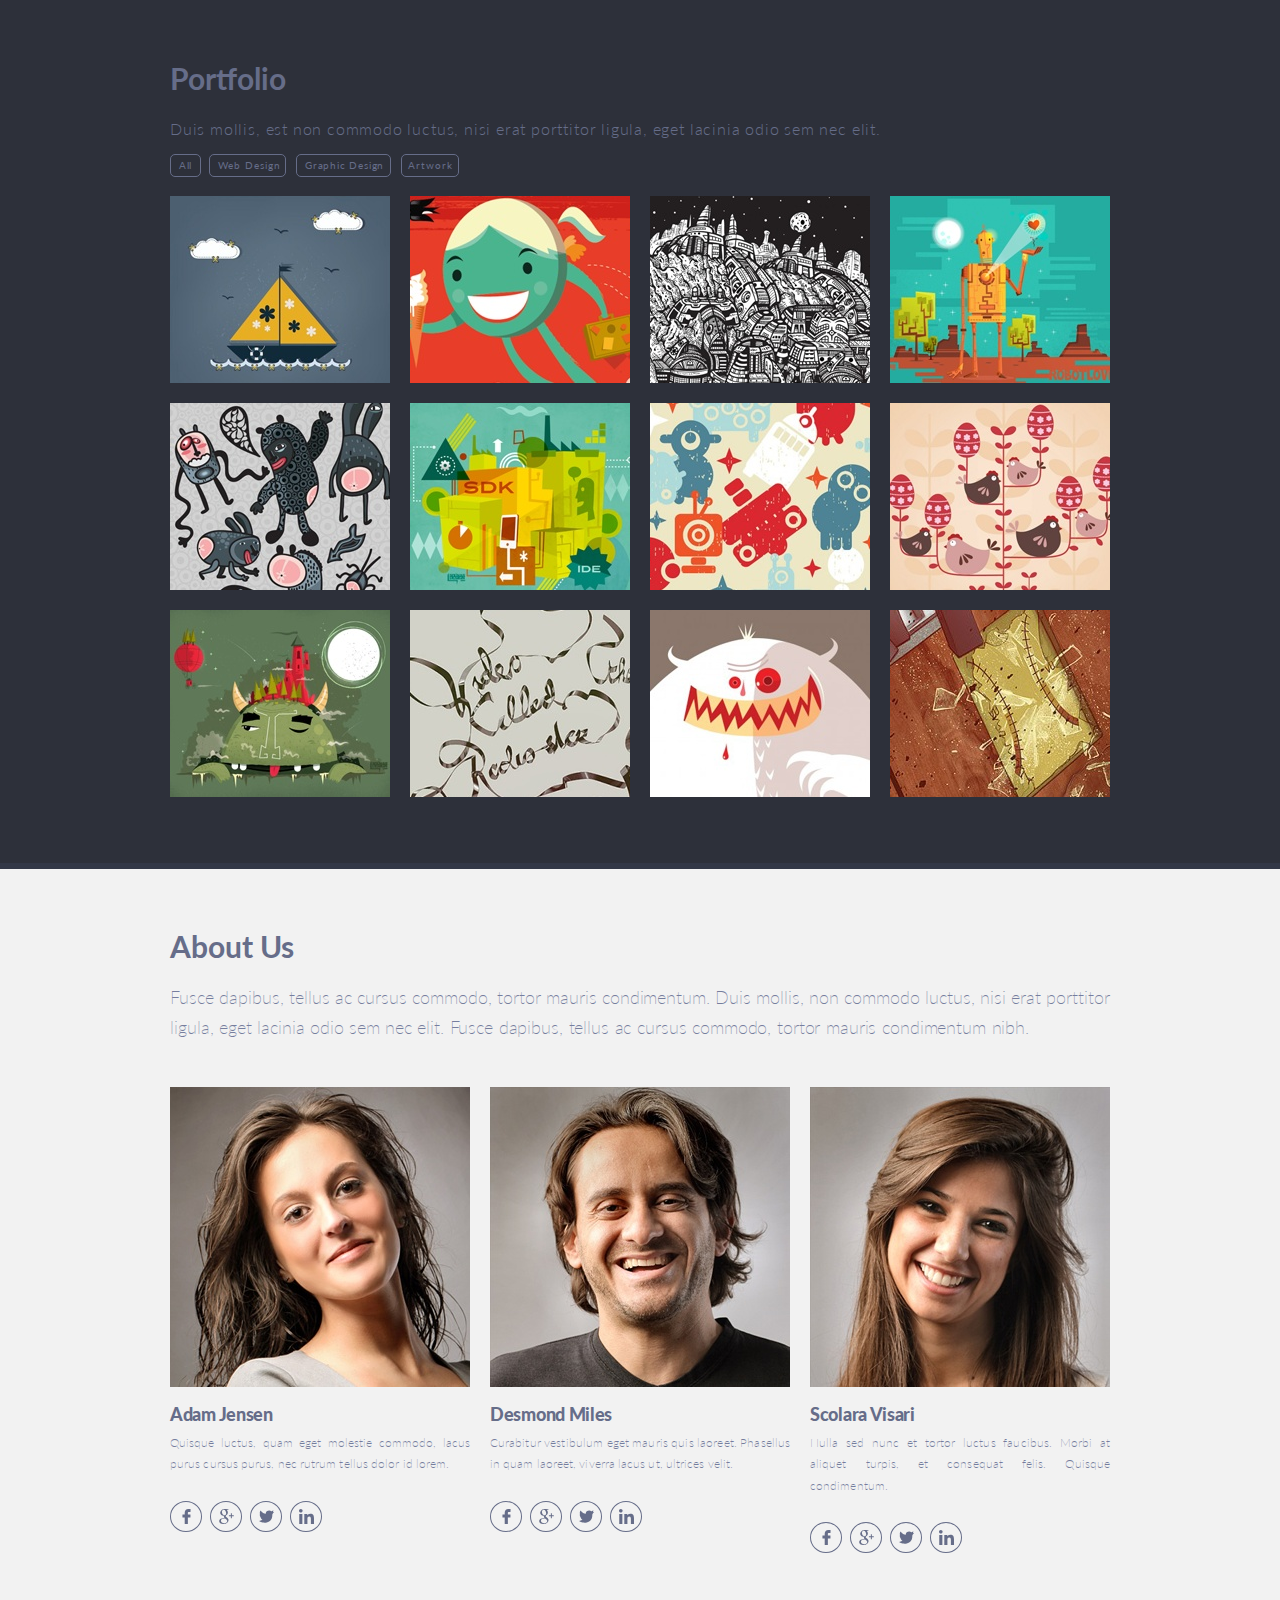
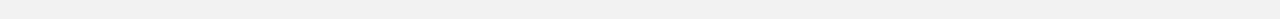
<file: singolo2.html>
<!DOCTYPE html>
<html lang="en">

<head>
  <meta charset="UTF-8">
  <meta name="viewport" content="width=device-width, initial-scale=1.0">
  <title>Document</title>
  <link href="https://fonts.googleapis.com/css?family=Lato:300,400,700,900&display=swap" rel="stylesheet">
  <link rel="stylesheet" href="singolo2.css">
</head>

<body>
  <section>
    <div class="portfolio">
      <div class="wrapper">
        <h2>Portfolio</h2>
        <p class="desc">Duis mollis, est non commodo luctus, nisi erat porttitor ligula, eget lacinia odio
          sem nec elit.</p>
        <div class="nav flex">
          <button>All</button>
          <button>Web Design</button>
          <button>Graphic Design</button>
          <button>Artwork</button>
        </div>
        <div class="examples flex">
          <div class="example">
            <img src="./assets/project1.jpg" alt="">
          </div>
          <div class="example">
            <img src="./assets/project2.jpg" alt="">
          </div>
          <div class="example">
            <img src="./assets/project3.jpg" alt="">
          </div>
          <div class="example">
            <img src="./assets/project4.jpg" alt="">
          </div>
          <div class="example">
            <img src="./assets/project5.jpg" alt="">
          </div>
          <div class="example">
            <img src="./assets/project6.jpg" alt="">
          </div>
          <div class="example">
            <img src="./assets/project7.jpg" alt="">
          </div>
          <div class="example">
            <img src="./assets/project8.jpg" alt="">
          </div>
          <div class="example">
            <img src="./assets/project9.jpg" alt="">
          </div>
          <div class="example">
            <img src="./assets/project10.jpg" alt="">
          </div>
          <div class="example">
            <img src="./assets/project11.jpg" alt="">
          </div>
          <div class="example">
            <img src="./assets/project12.jpg" alt="">
          </div>
        </div>
      </div>
    </div>
  </section>
  <section>
    <div class="about-us">
      <div class="wrapper">
        <h2>About Us</h2>
        <p class="desc">Fusce dapibus, tellus ac cursus commodo, tortor mauris condimentum. Duis mollis, non
          commodo luctus, nisi erat porttitor <span>ligula, eget lacinia odio sem nec elit. Fusce dapibus, tellus ac cursus
          commodo, tortor mauris condimentum nibh.</span></p>
        <div class="people flex">
          <div class="human">
            <img src="./assets/human1.jpg" alt="">
            <div class="name">Adam Jensen</div>
            <p class="desc">Quisque luctus, quam eget molestie commodo, lacus purus cursus purus, nec
              rutrum tellus dolor id lorem.</p>
            <div class="links flex">
              <a href="#"><?xml version="1.0"?>
                <svg xmlns="http://www.w3.org/2000/svg" xmlns:xlink="http://www.w3.org/1999/xlink" version="1.1" id="Capa_1" x="0px" y="0px" width="15px" viewBox="0 0 96.124 96.123" style="enable-background:new 0 0 96.124 96.123;" xml:space="preserve"><g><g>
                  <path d="M72.089,0.02L59.624,0C45.62,0,36.57,9.285,36.57,23.656v10.907H24.037c-1.083,0-1.96,0.878-1.96,1.961v15.803   c0,1.083,0.878,1.96,1.96,1.96h12.533v39.876c0,1.083,0.877,1.96,1.96,1.96h16.352c1.083,0,1.96-0.878,1.96-1.96V54.287h14.654   c1.083,0,1.96-0.877,1.96-1.96l0.006-15.803c0-0.52-0.207-1.018-0.574-1.386c-0.367-0.368-0.867-0.575-1.387-0.575H56.842v-9.246   c0-4.444,1.059-6.7,6.848-6.7l8.397-0.003c1.082,0,1.959-0.878,1.959-1.96V1.98C74.046,0.899,73.17,0.022,72.089,0.02z" data-original="#000000" class="active-path" data-old_color="#000000" />
                </g></g> </svg></a>
              <a href="#"><?xml version="1.0"?>
                <svg xmlns="http://www.w3.org/2000/svg" xmlns:xlink="http://www.w3.org/1999/xlink" version="1.1" id="Capa_1" x="0px" y="0px" width="15px" viewBox="0 0 96.669 96.669" style="enable-background:new 0 0 96.669 96.669;" xml:space="preserve"><g><g>
                  <g>
                    <path d="M50.91,55.189l-4.533-3.522c-1.38-1.144-3.27-2.656-3.27-5.422c0-2.778,1.889-4.544,3.527-6.18    c5.279-4.157,10.557-8.581,10.557-17.903c0-9.586-6.031-14.629-8.923-17.022h7.795L64.244,0H39.459    C32.658,0,22.856,1.608,15.68,7.533c-5.408,4.666-8.046,11.099-8.046,16.892c0,9.831,7.548,19.798,20.88,19.798    c1.259,0,2.636-0.124,4.022-0.252c-0.623,1.515-1.252,2.777-1.252,4.917c0,3.905,2.006,6.299,3.774,8.567    c-5.663,0.39-16.237,1.018-24.033,5.809c-7.424,4.415-9.684,10.84-9.684,15.377c0,9.334,8.8,18.028,27.045,18.028    c21.636,0,33.089-11.971,33.089-23.823C61.477,64.139,56.447,59.854,50.91,55.189z M34.431,40.691    c-10.824,0-15.727-13.992-15.727-22.434c0-3.288,0.623-6.682,2.763-9.333C23.486,6.4,27,4.762,30.281,4.762    c10.434,0,15.846,14.118,15.846,23.197c0,2.271-0.251,6.296-3.144,9.207C40.96,39.187,37.574,40.691,34.431,40.691z     M34.555,91.387c-13.46,0-22.139-6.438-22.139-15.392c0-8.949,8.048-11.978,10.816-12.979c5.281-1.777,12.076-2.024,13.21-2.024    c1.258,0,1.887,0,2.889,0.126c9.568,6.81,13.721,10.203,13.721,16.65C53.053,85.573,46.635,91.387,34.555,91.387z" data-original="#000000" class="active-path" data-old_color="#000000" />
                    <polygon points="82.679,40.499 82.679,27.894 76.455,27.894 76.455,40.499 63.869,40.499 63.869,46.793 76.455,46.793     76.455,59.477 82.679,59.477 82.679,46.793 95.328,46.793 95.328,40.499   " data-original="#000000" class="active-path" data-old_color="#000000" />
                  </g>
                </g></g> </svg>
              </a>
              <a href="#"><?xml version="1.0"?>
                <svg xmlns="http://www.w3.org/2000/svg" viewBox="0 -47 512.00203 512" width="15px" class=""><g><path d="m191.011719 419.042969c-22.140625 0-44.929688-1.792969-67.855469-5.386719-40.378906-6.335938-81.253906-27.457031-92.820312-33.78125l-30.335938-16.585938 32.84375-10.800781c35.902344-11.804687 57.742188-19.128906 84.777344-30.597656-27.070313-13.109375-47.933594-36.691406-57.976563-67.175781l-7.640625-23.195313 6.265625.957031c-5.941406-5.988281-10.632812-12.066406-14.269531-17.59375-12.933594-19.644531-19.78125-43.648437-18.324219-64.21875l1.4375-20.246093 12.121094 4.695312c-5.113281-9.65625-8.808594-19.96875-10.980469-30.777343-5.292968-26.359376-.863281-54.363282 12.476563-78.851563l10.558593-19.382813 14.121094 16.960938c44.660156 53.648438 101.226563 85.472656 168.363282 94.789062-2.742188-18.902343-.6875-37.144531 6.113281-53.496093 7.917969-19.039063 22.003906-35.183594 40.722656-46.691407 20.789063-12.777343 46-18.96875 70.988281-17.433593 26.511719 1.628906 50.582032 11.5625 69.699219 28.746093 9.335937-2.425781 16.214844-5.015624 25.511719-8.515624 5.59375-2.105469 11.9375-4.496094 19.875-7.230469l29.25-10.078125-19.074219 54.476562c1.257813-.105468 2.554687-.195312 3.910156-.253906l31.234375-1.414062-18.460937 25.230468c-1.058594 1.445313-1.328125 1.855469-1.703125 2.421875-1.488282 2.242188-3.339844 5.03125-28.679688 38.867188-6.34375 8.472656-9.511718 19.507812-8.921875 31.078125 2.246094 43.96875-3.148437 83.75-16.042969 118.234375-12.195312 32.625-31.09375 60.617187-56.164062 83.199219-31.023438 27.9375-70.582031 47.066406-117.582031 56.847656-23.054688 4.796875-47.8125 7.203125-73.4375 7.203125zm0 0" data-original="#000000" class="active-path" data-old_color="#000000" /></g> </svg></a>
              <a href="#"><?xml version="1.0"?>
                <svg xmlns="http://www.w3.org/2000/svg" id="Bold" enable-background="new 0 0 24 24" viewBox="0 0 24 24" width="15px"><g><path d="m23.994 24v-.001h.006v-8.802c0-4.306-.927-7.623-5.961-7.623-2.42 0-4.044 1.328-4.707 2.587h-.07v-2.185h-4.773v16.023h4.97v-7.934c0-2.089.396-4.109 2.983-4.109 2.549 0 2.587 2.384 2.587 4.243v7.801z" data-original="#000000" class="active-path" data-old_color="#000000" /><path d="m.396 7.977h4.976v16.023h-4.976z" data-original="#000000" class="active-path" data-old_color="#000000" /><path d="m2.882 0c-1.591 0-2.882 1.291-2.882 2.882s1.291 2.909 2.882 2.909 2.882-1.318 2.882-2.909c-.001-1.591-1.292-2.882-2.882-2.882z" data-original="#000000" class="active-path" data-old_color="#000000" /></g> </svg></a>
              </a>
            </div>
          </div>
          <div class="human">
            <img src="./assets/human2.jpg" alt="">
            <div class="name">Desmond Miles</div>
            <p class="desc">Curabitur vestibulum eget mauris quis laoreet. Phasellus in quam laoreet,
              viverra lacus ut, ultrices velit.</p>
            <div class="links flex">
              <a href="#"><?xml version="1.0"?>
                <svg xmlns="http://www.w3.org/2000/svg" xmlns:xlink="http://www.w3.org/1999/xlink" version="1.1" id="Capa_1" x="0px" y="0px" width="15px" viewBox="0 0 96.124 96.123" style="enable-background:new 0 0 96.124 96.123;" xml:space="preserve"><g><g>
                  <path d="M72.089,0.02L59.624,0C45.62,0,36.57,9.285,36.57,23.656v10.907H24.037c-1.083,0-1.96,0.878-1.96,1.961v15.803   c0,1.083,0.878,1.96,1.96,1.96h12.533v39.876c0,1.083,0.877,1.96,1.96,1.96h16.352c1.083,0,1.96-0.878,1.96-1.96V54.287h14.654   c1.083,0,1.96-0.877,1.96-1.96l0.006-15.803c0-0.52-0.207-1.018-0.574-1.386c-0.367-0.368-0.867-0.575-1.387-0.575H56.842v-9.246   c0-4.444,1.059-6.7,6.848-6.7l8.397-0.003c1.082,0,1.959-0.878,1.959-1.96V1.98C74.046,0.899,73.17,0.022,72.089,0.02z" data-original="#000000" class="active-path" data-old_color="#000000" />
                </g></g> </svg></a>
              <a href="#"><?xml version="1.0"?>
                <svg xmlns="http://www.w3.org/2000/svg" xmlns:xlink="http://www.w3.org/1999/xlink" version="1.1" id="Capa_1" x="0px" y="0px" width="15px" viewBox="0 0 96.669 96.669" style="enable-background:new 0 0 96.669 96.669;" xml:space="preserve"><g><g>
                  <g>
                    <path d="M50.91,55.189l-4.533-3.522c-1.38-1.144-3.27-2.656-3.27-5.422c0-2.778,1.889-4.544,3.527-6.18    c5.279-4.157,10.557-8.581,10.557-17.903c0-9.586-6.031-14.629-8.923-17.022h7.795L64.244,0H39.459    C32.658,0,22.856,1.608,15.68,7.533c-5.408,4.666-8.046,11.099-8.046,16.892c0,9.831,7.548,19.798,20.88,19.798    c1.259,0,2.636-0.124,4.022-0.252c-0.623,1.515-1.252,2.777-1.252,4.917c0,3.905,2.006,6.299,3.774,8.567    c-5.663,0.39-16.237,1.018-24.033,5.809c-7.424,4.415-9.684,10.84-9.684,15.377c0,9.334,8.8,18.028,27.045,18.028    c21.636,0,33.089-11.971,33.089-23.823C61.477,64.139,56.447,59.854,50.91,55.189z M34.431,40.691    c-10.824,0-15.727-13.992-15.727-22.434c0-3.288,0.623-6.682,2.763-9.333C23.486,6.4,27,4.762,30.281,4.762    c10.434,0,15.846,14.118,15.846,23.197c0,2.271-0.251,6.296-3.144,9.207C40.96,39.187,37.574,40.691,34.431,40.691z     M34.555,91.387c-13.46,0-22.139-6.438-22.139-15.392c0-8.949,8.048-11.978,10.816-12.979c5.281-1.777,12.076-2.024,13.21-2.024    c1.258,0,1.887,0,2.889,0.126c9.568,6.81,13.721,10.203,13.721,16.65C53.053,85.573,46.635,91.387,34.555,91.387z" data-original="#000000" class="active-path" data-old_color="#000000" />
                    <polygon points="82.679,40.499 82.679,27.894 76.455,27.894 76.455,40.499 63.869,40.499 63.869,46.793 76.455,46.793     76.455,59.477 82.679,59.477 82.679,46.793 95.328,46.793 95.328,40.499   " data-original="#000000" class="active-path" data-old_color="#000000" />
                  </g>
                </g></g> </svg></a>
              <a href="#"><?xml version="1.0"?>
                <svg xmlns="http://www.w3.org/2000/svg" viewBox="0 -47 512.00203 512" width="15px" class=""><g><path d="m191.011719 419.042969c-22.140625 0-44.929688-1.792969-67.855469-5.386719-40.378906-6.335938-81.253906-27.457031-92.820312-33.78125l-30.335938-16.585938 32.84375-10.800781c35.902344-11.804687 57.742188-19.128906 84.777344-30.597656-27.070313-13.109375-47.933594-36.691406-57.976563-67.175781l-7.640625-23.195313 6.265625.957031c-5.941406-5.988281-10.632812-12.066406-14.269531-17.59375-12.933594-19.644531-19.78125-43.648437-18.324219-64.21875l1.4375-20.246093 12.121094 4.695312c-5.113281-9.65625-8.808594-19.96875-10.980469-30.777343-5.292968-26.359376-.863281-54.363282 12.476563-78.851563l10.558593-19.382813 14.121094 16.960938c44.660156 53.648438 101.226563 85.472656 168.363282 94.789062-2.742188-18.902343-.6875-37.144531 6.113281-53.496093 7.917969-19.039063 22.003906-35.183594 40.722656-46.691407 20.789063-12.777343 46-18.96875 70.988281-17.433593 26.511719 1.628906 50.582032 11.5625 69.699219 28.746093 9.335937-2.425781 16.214844-5.015624 25.511719-8.515624 5.59375-2.105469 11.9375-4.496094 19.875-7.230469l29.25-10.078125-19.074219 54.476562c1.257813-.105468 2.554687-.195312 3.910156-.253906l31.234375-1.414062-18.460937 25.230468c-1.058594 1.445313-1.328125 1.855469-1.703125 2.421875-1.488282 2.242188-3.339844 5.03125-28.679688 38.867188-6.34375 8.472656-9.511718 19.507812-8.921875 31.078125 2.246094 43.96875-3.148437 83.75-16.042969 118.234375-12.195312 32.625-31.09375 60.617187-56.164062 83.199219-31.023438 27.9375-70.582031 47.066406-117.582031 56.847656-23.054688 4.796875-47.8125 7.203125-73.4375 7.203125zm0 0" data-original="#000000" class="active-path" data-old_color="#000000" /></g> </svg></a>
              <a href="#"><?xml version="1.0"?>
                <svg xmlns="http://www.w3.org/2000/svg" id="Bold" enable-background="new 0 0 24 24" viewBox="0 0 24 24" width="15px"><g><path d="m23.994 24v-.001h.006v-8.802c0-4.306-.927-7.623-5.961-7.623-2.42 0-4.044 1.328-4.707 2.587h-.07v-2.185h-4.773v16.023h4.97v-7.934c0-2.089.396-4.109 2.983-4.109 2.549 0 2.587 2.384 2.587 4.243v7.801z" data-original="#000000" class="active-path" data-old_color="#000000" /><path d="m.396 7.977h4.976v16.023h-4.976z" data-original="#000000" class="active-path" data-old_color="#000000" /><path d="m2.882 0c-1.591 0-2.882 1.291-2.882 2.882s1.291 2.909 2.882 2.909 2.882-1.318 2.882-2.909c-.001-1.591-1.292-2.882-2.882-2.882z" data-original="#000000" class="active-path" data-old_color="#000000" /></g> </svg></a>
              </a>
            </div>
          </div>
          <div class="human">
            <img src="./assets/human3.jpg" alt="">
            <div class="name">Scolara Visari</div>
            <p class="desc">Nulla sed nunc et tortor luctus faucibus. Morbi at aliquet turpis, et
              consequat felis. Quisque condimentum.</p>
            <div class="links flex">
              <a href="#"><?xml version="1.0"?>
                <svg xmlns="http://www.w3.org/2000/svg" xmlns:xlink="http://www.w3.org/1999/xlink" version="1.1" id="Capa_1" x="0px" y="0px" width="15px" viewBox="0 0 96.124 96.123" style="enable-background:new 0 0 96.124 96.123;" xml:space="preserve"><g><g>
                  <path d="M72.089,0.02L59.624,0C45.62,0,36.57,9.285,36.57,23.656v10.907H24.037c-1.083,0-1.96,0.878-1.96,1.961v15.803   c0,1.083,0.878,1.96,1.96,1.96h12.533v39.876c0,1.083,0.877,1.96,1.96,1.96h16.352c1.083,0,1.96-0.878,1.96-1.96V54.287h14.654   c1.083,0,1.96-0.877,1.96-1.96l0.006-15.803c0-0.52-0.207-1.018-0.574-1.386c-0.367-0.368-0.867-0.575-1.387-0.575H56.842v-9.246   c0-4.444,1.059-6.7,6.848-6.7l8.397-0.003c1.082,0,1.959-0.878,1.959-1.96V1.98C74.046,0.899,73.17,0.022,72.089,0.02z" data-original="#000000" class="active-path" data-old_color="#000000" />
                </g></g> </svg></a>
              <a href="#"><?xml version="1.0"?>
                <svg xmlns="http://www.w3.org/2000/svg" xmlns:xlink="http://www.w3.org/1999/xlink" version="1.1" id="Capa_1" x="0px" y="0px" width="15px" viewBox="0 0 96.669 96.669" style="enable-background:new 0 0 96.669 96.669;" xml:space="preserve"><g><g>
                  <g>
                    <path d="M50.91,55.189l-4.533-3.522c-1.38-1.144-3.27-2.656-3.27-5.422c0-2.778,1.889-4.544,3.527-6.18    c5.279-4.157,10.557-8.581,10.557-17.903c0-9.586-6.031-14.629-8.923-17.022h7.795L64.244,0H39.459    C32.658,0,22.856,1.608,15.68,7.533c-5.408,4.666-8.046,11.099-8.046,16.892c0,9.831,7.548,19.798,20.88,19.798    c1.259,0,2.636-0.124,4.022-0.252c-0.623,1.515-1.252,2.777-1.252,4.917c0,3.905,2.006,6.299,3.774,8.567    c-5.663,0.39-16.237,1.018-24.033,5.809c-7.424,4.415-9.684,10.84-9.684,15.377c0,9.334,8.8,18.028,27.045,18.028    c21.636,0,33.089-11.971,33.089-23.823C61.477,64.139,56.447,59.854,50.91,55.189z M34.431,40.691    c-10.824,0-15.727-13.992-15.727-22.434c0-3.288,0.623-6.682,2.763-9.333C23.486,6.4,27,4.762,30.281,4.762    c10.434,0,15.846,14.118,15.846,23.197c0,2.271-0.251,6.296-3.144,9.207C40.96,39.187,37.574,40.691,34.431,40.691z     M34.555,91.387c-13.46,0-22.139-6.438-22.139-15.392c0-8.949,8.048-11.978,10.816-12.979c5.281-1.777,12.076-2.024,13.21-2.024    c1.258,0,1.887,0,2.889,0.126c9.568,6.81,13.721,10.203,13.721,16.65C53.053,85.573,46.635,91.387,34.555,91.387z" data-original="#000000" class="active-path" data-old_color="#000000" />
                    <polygon points="82.679,40.499 82.679,27.894 76.455,27.894 76.455,40.499 63.869,40.499 63.869,46.793 76.455,46.793     76.455,59.477 82.679,59.477 82.679,46.793 95.328,46.793 95.328,40.499   " data-original="#000000" class="active-path" data-old_color="#000000"/>
                  </g>
                </g></g> </svg></a>
              <a href="#"><?xml version="1.0"?>
                <svg xmlns="http://www.w3.org/2000/svg" viewBox="0 -47 512.00203 512" width="15px" class=""><g><path d="m191.011719 419.042969c-22.140625 0-44.929688-1.792969-67.855469-5.386719-40.378906-6.335938-81.253906-27.457031-92.820312-33.78125l-30.335938-16.585938 32.84375-10.800781c35.902344-11.804687 57.742188-19.128906 84.777344-30.597656-27.070313-13.109375-47.933594-36.691406-57.976563-67.175781l-7.640625-23.195313 6.265625.957031c-5.941406-5.988281-10.632812-12.066406-14.269531-17.59375-12.933594-19.644531-19.78125-43.648437-18.324219-64.21875l1.4375-20.246093 12.121094 4.695312c-5.113281-9.65625-8.808594-19.96875-10.980469-30.777343-5.292968-26.359376-.863281-54.363282 12.476563-78.851563l10.558593-19.382813 14.121094 16.960938c44.660156 53.648438 101.226563 85.472656 168.363282 94.789062-2.742188-18.902343-.6875-37.144531 6.113281-53.496093 7.917969-19.039063 22.003906-35.183594 40.722656-46.691407 20.789063-12.777343 46-18.96875 70.988281-17.433593 26.511719 1.628906 50.582032 11.5625 69.699219 28.746093 9.335937-2.425781 16.214844-5.015624 25.511719-8.515624 5.59375-2.105469 11.9375-4.496094 19.875-7.230469l29.25-10.078125-19.074219 54.476562c1.257813-.105468 2.554687-.195312 3.910156-.253906l31.234375-1.414062-18.460937 25.230468c-1.058594 1.445313-1.328125 1.855469-1.703125 2.421875-1.488282 2.242188-3.339844 5.03125-28.679688 38.867188-6.34375 8.472656-9.511718 19.507812-8.921875 31.078125 2.246094 43.96875-3.148437 83.75-16.042969 118.234375-12.195312 32.625-31.09375 60.617187-56.164062 83.199219-31.023438 27.9375-70.582031 47.066406-117.582031 56.847656-23.054688 4.796875-47.8125 7.203125-73.4375 7.203125zm0 0" data-original="#000000" class="active-path" data-old_color="#000000" /></g> </svg></a>
              <a href="#"><?xml version="1.0"?>
                <svg xmlns="http://www.w3.org/2000/svg" id="Bold" enable-background="new 0 0 24 24" viewBox="0 0 24 24" width="15px"><g><path d="m23.994 24v-.001h.006v-8.802c0-4.306-.927-7.623-5.961-7.623-2.42 0-4.044 1.328-4.707 2.587h-.07v-2.185h-4.773v16.023h4.97v-7.934c0-2.089.396-4.109 2.983-4.109 2.549 0 2.587 2.384 2.587 4.243v7.801z" data-original="#000000" class="active-path" data-old_color="#000000" /><path d="m.396 7.977h4.976v16.023h-4.976z" data-original="#000000" class="active-path" data-old_color="#000000" "/><path d="m2.882 0c-1.591 0-2.882 1.291-2.882 2.882s1.291 2.909 2.882 2.909 2.882-1.318 2.882-2.909c-.001-1.591-1.292-2.882-2.882-2.882z" data-original="#000000" class="active-path" data-old_color="#000000" /></g> </svg></a>
              </a>
            </div>
          </div>
        </div>
      </div>
    </div>
  </section>
</body>

</html>
</file>
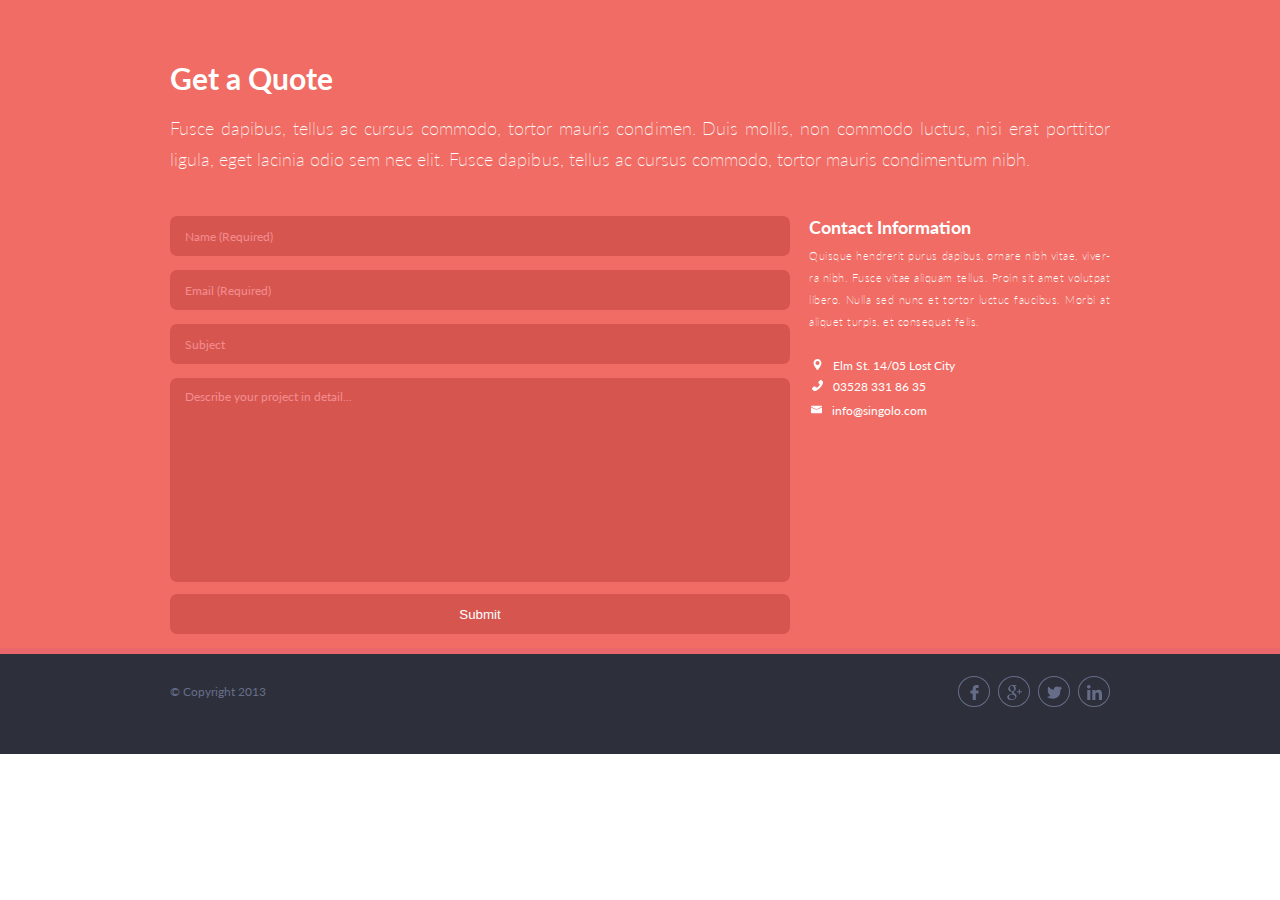
<file: singolo3.html>
<!DOCTYPE html>
<html lang="en">

<head>
  <meta charset="UTF-8">
  <meta name="viewport" content="width=device-width, initial-scale=1.0">
  <title>Document</title>
  <link href="https://fonts.googleapis.com/css?family=Lato:300,400,700,900&display=swap" rel="stylesheet">
  <link rel="stylesheet" href="singolo3.css">
</head>

<body>
  <section class="quote">
    <div class="wrapper">
      <h2>Get a Quote</h2>
      <p class="desc">Fusce dapibus, tellus ac cursus commodo, tortor mauris condimen. Duis mollis, non
        commodo luctus, nisi erat porttitor ligula, eget lacinia odio sem nec elit. Fusce dapibus, tellus ac cursus
        commodo, tortor mauris condimentum nibh.</p>
      <div class="flex">
        <form action="">
          <input type="text" name="name" placeholder="Name (Required)" required>
          <input type="text" name="email" placeholder="Email (Required)" required>
          <input type="text" name="subject" placeholder="Subject">
          <textarea name="description" placeholder="Describe your project in detail..."></textarea>
          <input type="submit">
        </form>
        <div class="contact">
          <h3>Contact Information</h3>
          <p class="desc">Quisque hendrerit purus dapibus, ornare nibh vitae, viver&shy;ra nibh.
            Fusce vitae aliquam tellus. Proin sit amet volutpat libero. Nulla sed nunc et tortor luctuc faucibus. Morbi
            at aliquet turpis, et consequat felis.</p>
          <p>Elm St. 14/05 Lost City</p>
          <a class="link" href="tel:035283318635">03528 331 86 35</a>
          <a class="link" href="mailto:info@singolo.com">info@singolo.com</a>
        </div>
      </div>
    </div>
  </section>
  <footer class="">
    <div class="wrapper flex">
      <p>© Copyright 2013</p>
      <div class="links flex">
        <a href="#"><?xml version="1.0"?>
          <svg xmlns="http://www.w3.org/2000/svg" xmlns:xlink="http://www.w3.org/1999/xlink" version="1.1" id="Capa_1" x="0px" y="0px" width="15px" viewBox="0 0 96.124 96.123" style="enable-background:new 0 0 96.124 96.123;" xml:space="preserve"><g><g>
            <path d="M72.089,0.02L59.624,0C45.62,0,36.57,9.285,36.57,23.656v10.907H24.037c-1.083,0-1.96,0.878-1.96,1.961v15.803   c0,1.083,0.878,1.96,1.96,1.96h12.533v39.876c0,1.083,0.877,1.96,1.96,1.96h16.352c1.083,0,1.96-0.878,1.96-1.96V54.287h14.654   c1.083,0,1.96-0.877,1.96-1.96l0.006-15.803c0-0.52-0.207-1.018-0.574-1.386c-0.367-0.368-0.867-0.575-1.387-0.575H56.842v-9.246   c0-4.444,1.059-6.7,6.848-6.7l8.397-0.003c1.082,0,1.959-0.878,1.959-1.96V1.98C74.046,0.899,73.17,0.022,72.089,0.02z" data-original="#000000" class="active-path" data-old_color="#000000" />
          </g></g> </svg></a>
        <a href="#"><?xml version="1.0"?>
          <svg xmlns="http://www.w3.org/2000/svg" xmlns:xlink="http://www.w3.org/1999/xlink" version="1.1" id="Capa_1" x="0px" y="0px" width="15px" viewBox="0 0 96.669 96.669" style="enable-background:new 0 0 96.669 96.669;" xml:space="preserve"><g><g>
            <g>
              <path d="M50.91,55.189l-4.533-3.522c-1.38-1.144-3.27-2.656-3.27-5.422c0-2.778,1.889-4.544,3.527-6.18    c5.279-4.157,10.557-8.581,10.557-17.903c0-9.586-6.031-14.629-8.923-17.022h7.795L64.244,0H39.459    C32.658,0,22.856,1.608,15.68,7.533c-5.408,4.666-8.046,11.099-8.046,16.892c0,9.831,7.548,19.798,20.88,19.798    c1.259,0,2.636-0.124,4.022-0.252c-0.623,1.515-1.252,2.777-1.252,4.917c0,3.905,2.006,6.299,3.774,8.567    c-5.663,0.39-16.237,1.018-24.033,5.809c-7.424,4.415-9.684,10.84-9.684,15.377c0,9.334,8.8,18.028,27.045,18.028    c21.636,0,33.089-11.971,33.089-23.823C61.477,64.139,56.447,59.854,50.91,55.189z M34.431,40.691    c-10.824,0-15.727-13.992-15.727-22.434c0-3.288,0.623-6.682,2.763-9.333C23.486,6.4,27,4.762,30.281,4.762    c10.434,0,15.846,14.118,15.846,23.197c0,2.271-0.251,6.296-3.144,9.207C40.96,39.187,37.574,40.691,34.431,40.691z     M34.555,91.387c-13.46,0-22.139-6.438-22.139-15.392c0-8.949,8.048-11.978,10.816-12.979c5.281-1.777,12.076-2.024,13.21-2.024    c1.258,0,1.887,0,2.889,0.126c9.568,6.81,13.721,10.203,13.721,16.65C53.053,85.573,46.635,91.387,34.555,91.387z" data-original="#000000" class="active-path" data-old_color="#000000" />
              <polygon points="82.679,40.499 82.679,27.894 76.455,27.894 76.455,40.499 63.869,40.499 63.869,46.793 76.455,46.793     76.455,59.477 82.679,59.477 82.679,46.793 95.328,46.793 95.328,40.499   " data-original="#000000" class="active-path" data-old_color="#000000" />
            </g>
          </g></g> </svg>
        </a>
        <a href="#"><?xml version="1.0"?>
          <svg xmlns="http://www.w3.org/2000/svg" viewBox="0 -47 512.00203 512" width="15px" class=""><g><path d="m191.011719 419.042969c-22.140625 0-44.929688-1.792969-67.855469-5.386719-40.378906-6.335938-81.253906-27.457031-92.820312-33.78125l-30.335938-16.585938 32.84375-10.800781c35.902344-11.804687 57.742188-19.128906 84.777344-30.597656-27.070313-13.109375-47.933594-36.691406-57.976563-67.175781l-7.640625-23.195313 6.265625.957031c-5.941406-5.988281-10.632812-12.066406-14.269531-17.59375-12.933594-19.644531-19.78125-43.648437-18.324219-64.21875l1.4375-20.246093 12.121094 4.695312c-5.113281-9.65625-8.808594-19.96875-10.980469-30.777343-5.292968-26.359376-.863281-54.363282 12.476563-78.851563l10.558593-19.382813 14.121094 16.960938c44.660156 53.648438 101.226563 85.472656 168.363282 94.789062-2.742188-18.902343-.6875-37.144531 6.113281-53.496093 7.917969-19.039063 22.003906-35.183594 40.722656-46.691407 20.789063-12.777343 46-18.96875 70.988281-17.433593 26.511719 1.628906 50.582032 11.5625 69.699219 28.746093 9.335937-2.425781 16.214844-5.015624 25.511719-8.515624 5.59375-2.105469 11.9375-4.496094 19.875-7.230469l29.25-10.078125-19.074219 54.476562c1.257813-.105468 2.554687-.195312 3.910156-.253906l31.234375-1.414062-18.460937 25.230468c-1.058594 1.445313-1.328125 1.855469-1.703125 2.421875-1.488282 2.242188-3.339844 5.03125-28.679688 38.867188-6.34375 8.472656-9.511718 19.507812-8.921875 31.078125 2.246094 43.96875-3.148437 83.75-16.042969 118.234375-12.195312 32.625-31.09375 60.617187-56.164062 83.199219-31.023438 27.9375-70.582031 47.066406-117.582031 56.847656-23.054688 4.796875-47.8125 7.203125-73.4375 7.203125zm0 0" data-original="#000000" class="active-path" data-old_color="#000000" /></g> </svg></a>
        <a href="#"><?xml version="1.0"?>
          <svg xmlns="http://www.w3.org/2000/svg" id="Bold" enable-background="new 0 0 24 24" viewBox="0 0 24 24" width="15px"><g><path d="m23.994 24v-.001h.006v-8.802c0-4.306-.927-7.623-5.961-7.623-2.42 0-4.044 1.328-4.707 2.587h-.07v-2.185h-4.773v16.023h4.97v-7.934c0-2.089.396-4.109 2.983-4.109 2.549 0 2.587 2.384 2.587 4.243v7.801z" data-original="#000000" class="active-path" data-old_color="#000000" /><path d="m.396 7.977h4.976v16.023h-4.976z" data-original="#000000" class="active-path" data-old_color="#000000" /><path d="m2.882 0c-1.591 0-2.882 1.291-2.882 2.882s1.291 2.909 2.882 2.909 2.882-1.318 2.882-2.909c-.001-1.591-1.292-2.882-2.882-2.882z" data-original="#000000" class="active-path" data-old_color="#000000" /></g> </svg></a>
        </a>
      </div>
    </div>
  </footer>
</body>

</html>
</file>
<file: style.css>
* {
  margin: 0;
  padding: 0;
  box-sizing: border-box;
}

body, html {
  font-family: 'Lato', sans-serif;
  scroll-behavior: smooth;
}

ol, ul, li {
  list-style-type: none;
}

.flex {
  display: flex;
}

.wrapper {
  width: 100%;
  max-width: 940px;
  margin: 0 auto;
}

.desc {
  font-size: 18px;
  font-weight: 200;
  text-align: justify;
  text-align-last: left;
  line-height: 30px;
  overflow: hidden;
}

header {
  height: 95px;
  top: 0;
  z-index: 9;
  position: fixed;
  width: 100%;
  background-color: #2d303a;
  border-bottom: 6px solid #323746;
}

header .wrapper {
  justify-content: space-between;
  align-items: center;
  color: #ffffff;
  text-transform: uppercase;
  padding: 29px 0;
  font-size: 12px;
  font-weight: bold;
  letter-spacing: -0.41px;
}

.menu {
  display: none;
}

.logo h1 {
  font-size: 25px;
  cursor: pointer;
}

.logo span {
  color: #f06c64;
  margin-left: 1px;
}

nav a {
  margin-right: 32px;
  text-decoration: none;
  color: #ffffff;
}

nav a:last-child {
  margin-right: 0px;
}

nav a {
  position: relative;
  cursor: pointer;
}

.link-active {
  color: #f06c64;
  transition: color 0.2s linear;
}

nav a:not(:last-child):after {
  content: "·";
  position: absolute;
  right: -15px;
  color: #404455;
}

.slider {
  background: #f06c64;
  border-bottom: 6px solid #ea676b;
  padding-top: 95px;
  transition: all 1s;
}

.slider .wrapper {
  position: relative;
}

.slider-item {
  align-items: center;
  padding: 53px 72px;
  justify-content: center;
  position: relative;
  min-width: 330px;
}

.horizontal-phone {
  margin-left: 73px;
  padding-bottom: 21px;
  padding-right: 25px;
  position: relative;
}

.vertical-phone {
  position: relative;
}

.vertical-phone__button {
  position: absolute;
  height: 41.48px;
  width: 41.48px;
  border-radius: 50%;
  background-color: transparent;
  bottom: 36px;
  left: 86px;
  z-index: 1;
  cursor: pointer;
}

.vertical-phone__off {
  position: absolute;
  width: 189px;
  height: 334px;
  background-color: #000;
  bottom: 88px;
  left: 13px;
  z-index: -1;
}

.horizontal-phone__button {
  position: absolute;
  height: 41.48px;
  width: 41.48px;
  border-radius: 50%;
  background-color: transparent;
  bottom: 135px;
  left: 9px;
  z-index: 1;
  cursor: pointer;
}

.horizontal-phone__off {
  position: absolute;
  width: 334px;
  height: 191px;
  background-color: #000;
  bottom: 60px;
  left: 60px;
  z-index: -1;
}

.slider-item:nth-child(2) {
  padding-top: 40px;
  padding-bottom: 38px;
}

.forefront {
  z-index: 1
}

.wayside {
  position: absolute;
  top: 152px;
  z-index: 0;
}

.wayside:nth-child(1) {
  left: 247px;
}

.wayside:nth-child(3) {
  right: 175px;
}

.arrow-left, .arrow-right {
  position: absolute;
  top: calc((100% - 16px)/2);
  height: 27px;
  width: 16px;
  background: url('./assets/arrow.png');
}

.arrow-left:hover, .arrow-right:hover {
  cursor: pointer;
}

.arrow-right:hover {
  transform: scale(1.2);
}

.arrow-left {
  right: 0px;
  transform: rotate(180deg);
}

.arrow-left:hover {
  transform: rotate(180deg) scale(1.2);
}

.section-title {
  font-size: 30px;
  padding-top: 61px;
  font-weight: bold;
  margin-bottom: 15px;
}

.services {
  scroll-margin-top: 95px;
  color: #666d89;
  min-height: 500px;
  border-bottom: 6px solid #fff;
  background-color: #f2f2f2;
}

.services .desc {
  color: #767e9e;
  padding-top: 1px;
  letter-spacing: -0.04px;
  margin-bottom: 44px;
}

.services p span {
  word-spacing: 0.22px;
}

.services>.wrapper>.flex {
  flex-wrap: wrap;
}

.services-item {
  width: 300px;
  margin-bottom: 28px;
  padding-right: 12px;
}

.services-item:nth-child(4) {
  margin-left: 0px;
}

.services-item>div.img {
  width: 60px;
  height: 60px;
  border: 2px solid #666d89;
  -moz-border: 3px solid #666d89;
  border-radius: 50%;
  padding: 13px;
  padding-top: 12px;
  margin-right: 20px;
  margin-top: 4px;
  margin-left: 6px;
}

.services-item:nth-child(1)>div.img {
  margin-left: 0;
}

.services-item:nth-child(2)>div.img {
  padding: 11px 16px 13px 18px;
  margin-right: 20px;
}

.services-item:nth-child(3)>div.img {
  margin-left: 13px;
  margin-right: 23px;
  padding: 14px 11px 13px 11px;
}

.services-item:nth-child(4)>div.img {
  padding: 11px 21px 13px 18px;
  margin-left: 0;
}

.services-item:nth-child(5)>div.img {
  margin-right: 19px;
  padding-right: 13px;
  padding-left: 12px;
  padding-top: 14px;
}

.services-item:nth-child(6)>div.img {
  padding: 12px 11px 13px 12px;
  margin-right: 21px;
  -ms-margin-right: 25px;
  margin-left: 13px;
}

.services-info {
  height: 95px;
  overflow: hidden;
}

.services-name {
  font-weight: bold;
  font-size: 18px;
  margin-bottom: 8px;
  -ms-margin-bottom: 9px;
}

.services-text {
  color: #767e9e;
  font-size: 12px;
  line-height: 22px;
  letter-spacing: 0.05px;
  text-align: justify;
}

.portfolio {
  scroll-margin-top: 94px;
  background-color: #2d303a;
  border-bottom: 6px solid #323746;
  color: #666d89;
}

.portfolio .desc {
  font-weight: 300;
  font-size: 16px;
  letter-spacing: 0.81px;
  padding-top: 2px;
}

.portfolio .nav {
  margin-top: 11px;
  margin-bottom: 18px;
}

.portfolio button {
  font-family: 'Lato', sans-serif;
  font-size: 10px;
  letter-spacing: 0.5px;
  background-color: transparent;
  border: 1px solid #666d89;
  color: #666d89;
  border-radius: 5px;
  margin-right: 10px;
  padding: 4.3px 8px;
  cursor: pointer;
}

.portfolio .button-active {
  border: 1px solid #ffffff;
  color: #ffffff;
}

.portfolio button:nth-child(2) {
  margin-left: -2px;
  padding-right: 4px;
  letter-spacing: 1.05px;
}

.portfolio button:nth-child(3) {
  letter-spacing: 0.8px;
  padding-right: 6px;
}

.portfolio button:nth-child(4) {
  padding-left: 6px;
  padding-right: 5px;
  letter-spacing: 1px;
}

.examples {
  flex-wrap: wrap;
  margin-bottom: 46px;
}

.example {
  margin-right: 20px;
  margin-bottom: 20px;
}

.example-active {
  outline: 5px solid #F06C64;
  outline-offset: -5px;
}

.example:nth-child(4n) {
  margin-right: 0px;
}

.example:nth-child(n+13) {
  display: none;
}

.about-us {
  scroll-margin-top: 96px;
  background-color: #f2f2f2;
  border-bottom: 6px solid #ffffff;
  color: #666d89;
  font-size: 20px;
  padding-bottom: 66px;
}

.about-us p {
  color: #767e9e;
  letter-spacing: -0.04px;
  padding-top: 2px;
  margin-bottom: 45px;
}

.about-us p span {
  word-spacing: 0.3px;
}

.people {
  justify-content: space-between;
}

.human {
  margin-right: 20px;
  width: 32%;
}

.human .name {
  margin-top: 14px;
  font-size: 18px;
  line-height: 17.86px;
  font-weight: 900;
  overflow: hidden;
  text-overflow: ellipsis;
  white-space: nowrap;
}

.human .desc {
  margin-top: 9px;
  font-size: 12px;
  line-height: 21.46px;
  letter-spacing: 0.08px;
}

.human a {
  width: 32px;
  height: 31px;
  border: 1px solid #666d89;
  -moz-border: 3px solid #666d89;
  border-radius: 50%;
  margin-top: -21px;
  margin-right: 8px;
  padding-left: 8px;
  padding-top: 2px;
}

.human a:hover {
  background-color: black;
}

.human a svg {
  fill: #666D89;
}

.human a:hover svg {
  fill: #f2f2f2;
}

.quote {
  scroll-margin-top: 94px;
  background-color: #f06c64;
  color: #f0cac9;
  border-bottom: 6px solid #ea676b;
}

.quote .desc {
  margin-top: 1px;
  letter-spacing: 0.01px;
  padding-top: 3px;
  margin-bottom: 43px;
}

form {
  margin-right: 20px;
  width: 639px;
}

input {
  background-color: #d6564f;
  border: none;
  border-radius: 7px;
  height: 39px;
  margin-bottom: 15px;
  padding-left: 15px;
  display: block;
  width: 100%;
}

input[type="submit"] {
  color: #f0cac9;
  margin-top: 9px;
}

input[type="submit"]:hover {
  background-color: #f48c8f;
  cursor: pointer;
}

input::placeholder, textarea::placeholder {
  font-size: 12px;
  -webkit-line-height: 22px;
  color: #f48c8f;
  font-family: "Lato", sans-serif;
}

textarea {
  font-family: "Lato", sans-serif;
  background-color: #d6564f;
  border: none;
  border-radius: 7px;
  height: 204px;
  width: 100%;
  padding-left: 15px;
  padding-top: 11px;
  resize: none;
}

.contact {
  font-size: 12px;
  width: 3;
}

.contact h3 {
  font-size: 18px;
}

.contact .desc {
  line-height: 22px;
  letter-spacing: 0.5px;
  margin-top: 4px;
  margin-bottom: 25px;
  font-size: 11px;
}

.contact a {
  display: block;
  text-decoration: none;
  color: #f0cac9;
}

.contact p:last-child {
  position: relative;
}

.contact p:nth-child(3):before, .contact a:before {
  width: 11px;
  display: inline-block;
  margin-right: 10px;
  margin-bottom: 6px;
  padding-left: 3px;
}

.contact p:nth-child(3):before {
  content: url("./assets/pin.svg");
}

.contact .link::before {
  content: url("./assets/phone-call.svg");
}

.contact a:last-child {
  height: 16px;
  margin-top: 3px;
  padding-left: 2px;
}

.contact a:last-child::before {
  content: url("./assets/mail.svg");
  padding-left: 0;
}

.modal {
  display: none;
  position: fixed;
  z-index: 10;
  left: 0;
  top: 0;
  width: 100%;
  height: 100%;
  background-color: #0009;
}

.modal .content {
  position: absolute;
  margin: auto;
  top: 0;
  left: 0;
  bottom: 0;
  right: 0;
  border-radius: 7px;
  width: 300px;
  height: 172px;
  background: #fee;
  padding: 15px;
}

.modal .content p {
  padding-bottom: 20px;
}

.modal .content #desc {
  height: 60%;
  word-wrap: wrap;
  word-break: break-all;
  overflow-y: auto;
  overflow-x: hidden;
}

.modal .content p:first-child {
  font-weight: bold;
  color: #767e9e;
}

.modal .content p:nth-child(2) {
  height: 10%;
  overflow: hidden;
  text-overflow: ellipsis;
  white-space: nowrap;
}

.modal .content button {
  border: 2px solid #f48c8f;
  background-color: transparent;
  padding: 2px 5px;
  position: absolute;
  bottom: 20px;
  right: 20px;
  cursor: pointer;
}

footer {
  font-size: 12px;
  background-color: #2d303a;
  color: #666d89;
  height: 77px;
}

footer .flex {
  justify-content: space-between;
}

footer p {
  padding-top: 30px;
}

.links a {
  width: 32px;
  height: 31px;
  border: 1px solid #666d89;
  -moz-border: 3px solid #666d89;
  border-radius: 50%;
  margin-top: 22px;
  margin-right: 8px;
  padding-left: 8px;
  padding-top: 8px;
}

.links a:hover {
  background-color: black;
  border-color: black;
}

.links a svg {
  fill: #666d89;
}

.links a:hover svg {
  fill: #f2f2f2;
}

.links a:last-child {
  margin-right: 0px;
}

@media screen and (max-width: 1019px) {
  .vertical-phone__off, .horizontal-phone__off {
      display:none;
  }

  header, .slider, .services, .portfolio, .about-us, .quote, footer {
      padding: 0 40px;
  }

  .slider {
      padding-top: 95px;
  }

  .slider-item {
      padding: 53px 52px;
  }

  form {
      width: 60vw;
  }

  .human img {
      height: auto;
      width: 100%;
  }

  .slider img {
      height: auto;
      width: 100%;
      min-width: 78px;
      /*   max-width: 720px; */
  }

  .example:nth-child(1n) {
      margin-right: 20px;
  }
}

@media only screen and (min-width: 768px) and (max-width: 1019px) {
  .services {
      padding-bottom: 64px;
  }

  .services .wrapper .flex {
      justify-content: space-between;
  }

  .services-item {
      margin-bottom: 39px
  }

  .services-item>div.img ,.services-item:nth-child(3)>div.img,.services-item:nth-child(6)>div.img {
      margin-left: 0;
  }

  .example img {
      width: 210px;
  }

  .example:nth-child(3n) {
      margin-right: 0px;
  }

  .about-us {
      padding-bottom: 75px;
  }

  .human:last-child {
      margin-right: 0;
  }
}

@media only screen and (max-width: 767px) {
  header, .slider, .services, .portfolio, .about-us, .quote, footer {
      padding: 0 20px;
  }

  .slider {
      padding-top: 81px;
  }

  header {
      height: 71px;
  }

  header .wrapper {
      padding: 20px 0;
  }

  .menu {
      display: block;
  }

  .logo {
      margin-right: calc((100% - 80px - 112px)/2);
  }

  #nav {
      display: none;
  }

  .vertical-phone {
      margin-left: 10px;
  }

  .horizontal-phone {
      margin-left: 35px;
      margin-right: 32px;
  }

  .slider-item {
      padding: 23px 20px;
  }

  .services-item:nth-child(n)>div.img {
      margin-left: 0;
  }

  .example img {
      width: 150px;
  }

  .example:nth-child(n) {
      margin-right: 14px;
      margin-bottom: 14px;
  }

  .example:nth-child(2n) {
      margin-right: 0px;
  }

  .example:nth-child(n+9) {
      display: none
  }

  .people{
      flex-direction: column;
  }

  .human{
      width: 314px;
      margin-bottom: 34px;
  }

  .quote .wrapper .flex{
      flex-direction:column;
  }


  form {
      width: calc( 100vw - 60px);
  }

  .contact{
      margin-bottom: 42px;
  }

  footer .wrapper p{
      display: none;
  }

  footer .wrapper{
      justify-content: center;
  }

}

@media only screen and (max-width: 767px) {
  .slider-item{
      min-width: 300px;
  }

  .horizontal-phone {
      margin-left: 15px;
      margin-right: 12px;
  }

  .slider-item {
      padding: 23px 20px;
      padding-right: 0px;
      min-width: 280px;
  }

  .example img {
      width: 120px;
  }

  .example:nth-child(n) {
      margin-right: 14px;
      margin-bottom: 14px;
  }

  .example:nth-child(2n) {
      margin-right: 0px;
  }

  .human{
      width: 264px;
      margin-bottom: 34px;
  }
}
</file>
<file: singolo1.css>
* {
  margin: 0;
  padding: 0;
  box-sizing: border-box;
}

body {
  font-family: 'Lato', sans-serif;
}

ol,
ul,
li {
  list-style-type: none;
}

.flex {
  display: flex;
}

.wrapper {
  width: 980px;
  margin: 0 auto;
}

header {
  background-color: #2d303a;
  border-bottom: 6px solid #323746;
}

header .wrapper {
  justify-content: space-between;
  align-items: baseline;
  color: #ffffff;
  text-transform: uppercase;
  padding: 29px 0;
  font-size: 13px;
  font-weight: bold;
  letter-spacing: -0.8px;
}

.logo {
  font-size: 25px;
  margin-left: 20px;
  padding-top: 0px;
  cursor: pointer;
}

.logo span {
  color: #f06c64;
  margin-left: 2px;
}

nav li a {
  margin-right: 30px;
}

nav li:last-child a {
  margin-right: 20px;
}

nav li {
  position: relative;
  cursor: pointer;
}

nav li:hover {
  color: #f06c64;
}

nav a:not(:last-child):after {
  content: "·";
  position: absolute;
  right: -14px;
  color: #404455;
}

.slider {
  background: #f06c64;
  border-bottom: 6px solid #ea676b;
}

.slider .wrapper {
  position: relative;
}

.slider-item {
  align-items: center;
  padding: 54px 0 58px 92px;
}

.horizontal-phone {
  background: url('./assets/horizontal-shadow.png');
  margin-left: 73px;
  padding-bottom: 21px;
  padding-right: 25px;
}

.vertical-phone {
  background: url('./assets/vertical-shadow.png');
  padding-bottom: 22px;
  padding-right: 25px;
}

.arrow-left,
.arrow-right {
  position: absolute;
  top: 282px;
  height: 27px;
  width: 16px;
  background: url('./assets/arrow.png');
}

.arrow-left:hover,
.arrow-right:hover {
  cursor: pointer;
}

.arrow-right {
  left: 22px;
}

.arrow-right:hover {
  transform: scale(1.2);
}

.arrow-left {
  right: 21px;
  transform: rotate(180deg);
}

.arrow-left:hover {
  transform: rotate(180deg) scale(1.2);
}

.services {
  color: #666d89;
  font-size: 20px;
  height: 495px;
  border-bottom: 6px solid #fff;
  background-color: #f2f2f2;
  padding-left: 59px;
  padding-right: 20px;

}

.services h2 {
  padding-top: 59px;
  font-weight: bold;
  margin-bottom: 18px;
}

.services p {
  color: #767e9e;
  font-weight: 200;
  padding-right: 40px;
  text-align: justify;
  text-align-last: left;
  letter-spacing: -0.04px;
  font-size: 18px;
  line-height: 1.7;
  margin-bottom: 42px;
  overflow: hidden;
}

.services p span {
  word-spacing: 0.3px;
}

.services>.wrapper>.flex {
  flex-wrap: wrap;
}

.services-item {
  width: 33%;
  padding-right: 22px;
  margin-bottom: 28px;
  margin-right: -3px;
}

.services-item>div.img {
  width: 62px;
  height: 60px;
  border: 2px solid #666d89;
  -moz-border: 3px solid #666d89;
  border-radius: 50%;
  padding: 13px;
  padding-top: 12px;
  margin-right: 18px;
  margin-top: 4px;
}

.services-item:nth-child(2)>div.img {
  padding: 11px 16px 13px 16px;
  margin-right: 21px;
}

.services-item:nth-child(3)>div.img {
  margin-right: 22px;
  padding: 14px 11px 13px 11px;
}

.services-item:nth-child(4)>div.img {
  padding: 11px 21px 13px 18px;
}

.services-item:nth-child(5)>div.img {
  margin-right: 19px;
  padding-right: 13px;
  padding-left: 12px;
  padding-top: 14px;
}

.services-item:nth-child(6)>div.img {
  padding: 12px 11px 13px 12px;
  margin-right: 21px;
  -ms-margin-right: 25px;
}

.services-name {
  font-weight: bold;
  font-size: 18px;
  margin-bottom: 8px;
  -ms-margin-bottom: 9px;
}

.services-text {
  color: #767e9e;
  font-size: 12px;
  line-height: 22px;
  letter-spacing: 0.05px;
  text-align: justify;
  overflow: hidden;
}
</file>
<file: singolo2.css>
* {
  margin: 0;
  padding: 0;
  box-sizing: border-box;
}

body {
  font-family: 'Lato', sans-serif;
}

ol,
ul,
li {
  list-style-type: none;
}

.flex {
  display: flex;
}

.wrapper {
  width: 940px;
  margin: 0 auto;
}

.portfolio {
  background-color: #2d303a;
  border-bottom: 6px solid #323746;
  color: #666d89;
}

.portfolio h2{
  padding-top: 60px;
  font-size: 30px;
}

.portfolio .desc {
  font-weight: 300;
  margin-top: 23px;
  font-size: 16px;
  letter-spacing: 0.81px;
}

.portfolio .nav{
  margin-top: 16px;
  margin-bottom: 19px;
}

.portfolio button{
  font-family: 'Lato', sans-serif;
  font-size: 10px;
  letter-spacing: 0.5px;
  background-color: transparent;
  border: 1px solid #666d89;
  color: #666d89;
  border-radius: 5px;
  margin-right: 10px;
  padding: 4.3px 8px;
}

.portfolio button:hover{
  cursor: pointer;
  border: 1px solid #ffffff;
  color: #ffffff;
}

.portfolio button:nth-child(2){
  margin-left: -2px;
  padding-right: 4px;
  letter-spacing: 1.05px;
}

.portfolio button:nth-child(3){
  letter-spacing: 0.8px;
  padding-right: 6px;
}

.portfolio button:nth-child(4){
  padding-left: 6px;
  padding-right: 5px;
  letter-spacing: 1px;
}

.examples{
  flex-wrap:wrap;
  margin-bottom: 46px;
}
.example{
  margin-right: 20px;
  margin-bottom: 2px;
  padding-bottom: 15px;
}

.example:nth-child(4n){
  margin-right: 0px;
}
.example:nth-child(n+13){
  display:none;
}

.about-us{
  background-color: #f2f2f2;
  border-bottom: 6px solid #ffffff;
  color: #666d89;
  font-size: 20px;
  padding-bottom: 66px;
}

.about-us h2 {
  padding-top: 59px;
  font-weight: bold;
  margin-bottom: 18px;
}

.about-us p{
  color: #767e9e;
  font-weight: 200;
  text-align: justify;
  text-align-last: left;
  letter-spacing: -0.04px;
  font-size: 18px;
  line-height: 1.7;
  margin-bottom: 44px;
}

.about-us p span {
  word-spacing: 0.3px;
}
.people{
  justify-content: space-between;

}

.human{
  margin-right: 20px;
}
.human .name{
  margin-top: 15px;
  font-size: 18px;
  line-height: 17.86px;
  font-weight: 900;
  letter-spacing: -0.3px;
}

.human .desc{
  margin-top: 8.2px;
  font-size: 12px;
  line-height: 21.46px;
  text-align: justify;
  letter-spacing: 0.08px;
}

.human a{
  width: 32px;
  height: 31px;
  border: 1px solid #666d89;
  -moz-border: 3px solid #666d89;
  border-radius: 50%;
  margin-top: -18px;
  margin-right: 8px;
  padding-left: 8px;
  padding-top: 2px;
}

.human a:hover{
  background-color: black;
}

.human a svg{
  fill: #666D89;
}
.human a:hover svg{
  fill: #f2f2f2;
}
</file>
<file: singolo3.css>
* {
  margin: 0;
  padding: 0;
  box-sizing: border-box;
}

body {
  font-family: 'Lato', sans-serif;
}

ol,
ul,
li {
  list-style-type: none;
}

.flex {
  display: flex;
}

.wrapper {
  width: 940px;
  margin: 0 auto;
}

.quote{
  background-color: #f06c64;
  color: #fff;
  border-bottom: 6px solid #ea676b;
}

.quote h2{
  padding-top: 60px;
  font-size: 30px;
}

.quote .desc{
  margin-top: 17px;
  font-weight: 200;
  text-align: justify;
  text-align-last: left;
  letter-spacing: 0.01px;
  font-size: 18px;
  line-height: 1.7;
  margin-bottom: 42px;
  overflow: hidden;
}

input{
  background-color: #d6564f;
  border: none;
  border-radius: 7px;
  width: 620px;
  height: 40px;
  margin-bottom: 14px;
}

input[type="submit"]{
  color: white;
  margin-top: 9px;
}

input[type="submit"]:hover{
  background-color: #f48c8f;
  cursor: pointer;
}

input::placeholder, textarea::placeholder{

  font-size: 12px; 
    line-height: 22px;
    color: #f48c8f;
    font-family: "Lato",sans-serif;
    padding-left: 15px;
    padding-top: 8px;
}

textarea{
  background-color: #d6564f;
  border: none;
  border-radius: 7px;
  width: 620px;
  height: 204px;
  resize: none;
}

.contact{
  min-width: 301px;
  font-size: 12px;
}

.contact h3{
  font-size: 18px;
}

.contact .desc{
  line-height: 22px;
  letter-spacing: 0.5px;
  margin-top: 7px;
  margin-bottom: 25px;
  font-size: 11px;
}

.contact a{
  display:block;
  text-decoration: none;
  color: white;
}

.contact p:last-child{
  position:relative;
}

.contact p:nth-child(3):before, .contact a:before{
  width: 11px;
  display: inline-block;
  margin-right: 10px;
  margin-bottom: 6px;
  padding-left: 3px;
}

.contact p:nth-child(3):before{
    content: url("./assets/pin.svg");
}

.contact .link::before{
  content: url("./assets/phone-call.svg");
}

.contact a:last-child{
  height: 16px;
  margin-top: 3px;
  padding-left: 2px;
}

.contact a:last-child::before{
  content: url("./assets/mail.svg");
  padding-left: 0;
}

footer{
  font-size: 12px;
  background-color: #2d303a;
  color: #666d89;
  height: 100px;
}

footer .flex{
  justify-content: space-between;
}

footer p{
  padding-top: 30px;
}

.links a{
      width: 32px;
    height: 31px;
    border: 1px solid #666d89;
    -moz-border: 3px solid #666d89;
    border-radius: 50%;
    margin-top: 22px;
    margin-right: 8px;
    padding-left: 8px;
    padding-top: 8px;
}

.links a:hover{
  background-color: black;
  border-color: black;
}

.links a svg{
  fill: #666d89;
}

.links a:hover svg{
  fill: #f2f2f2;
} 

.links a:last-child{
  margin-right: 0px;
}
</file>
